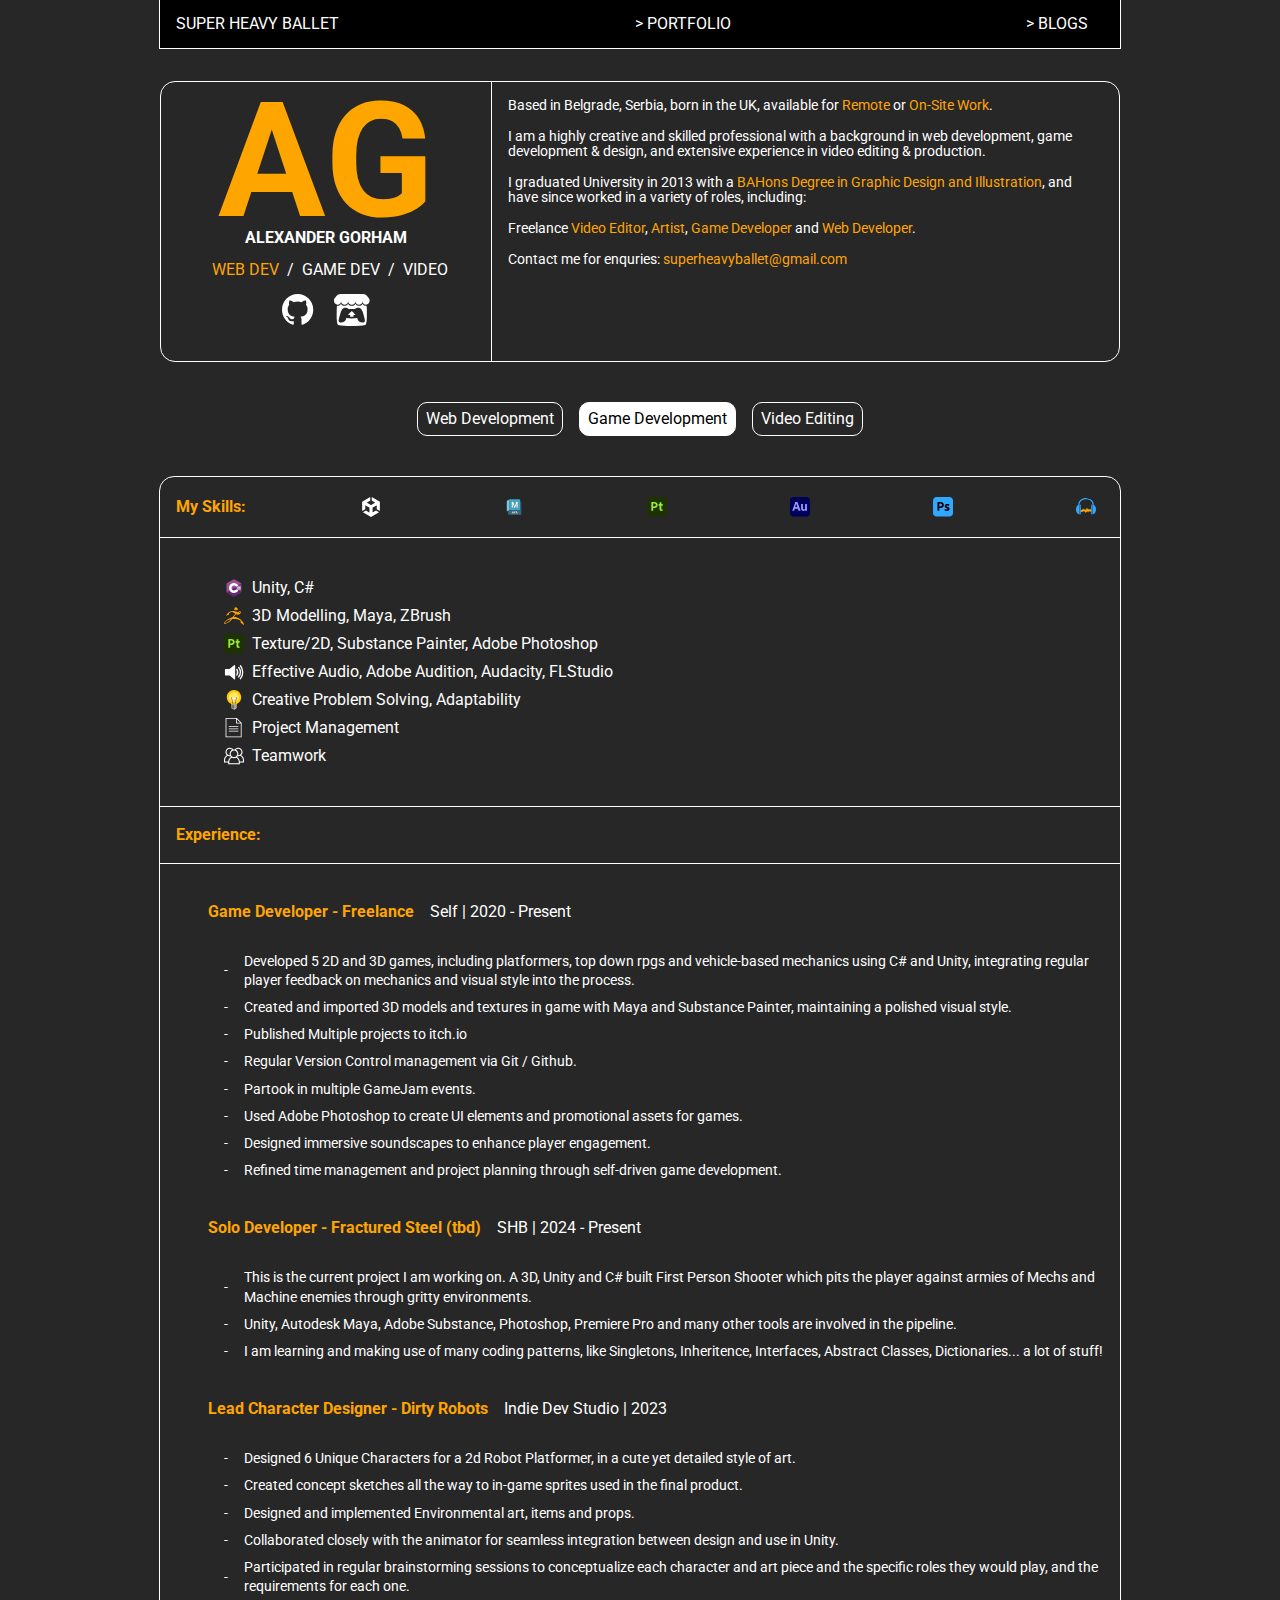
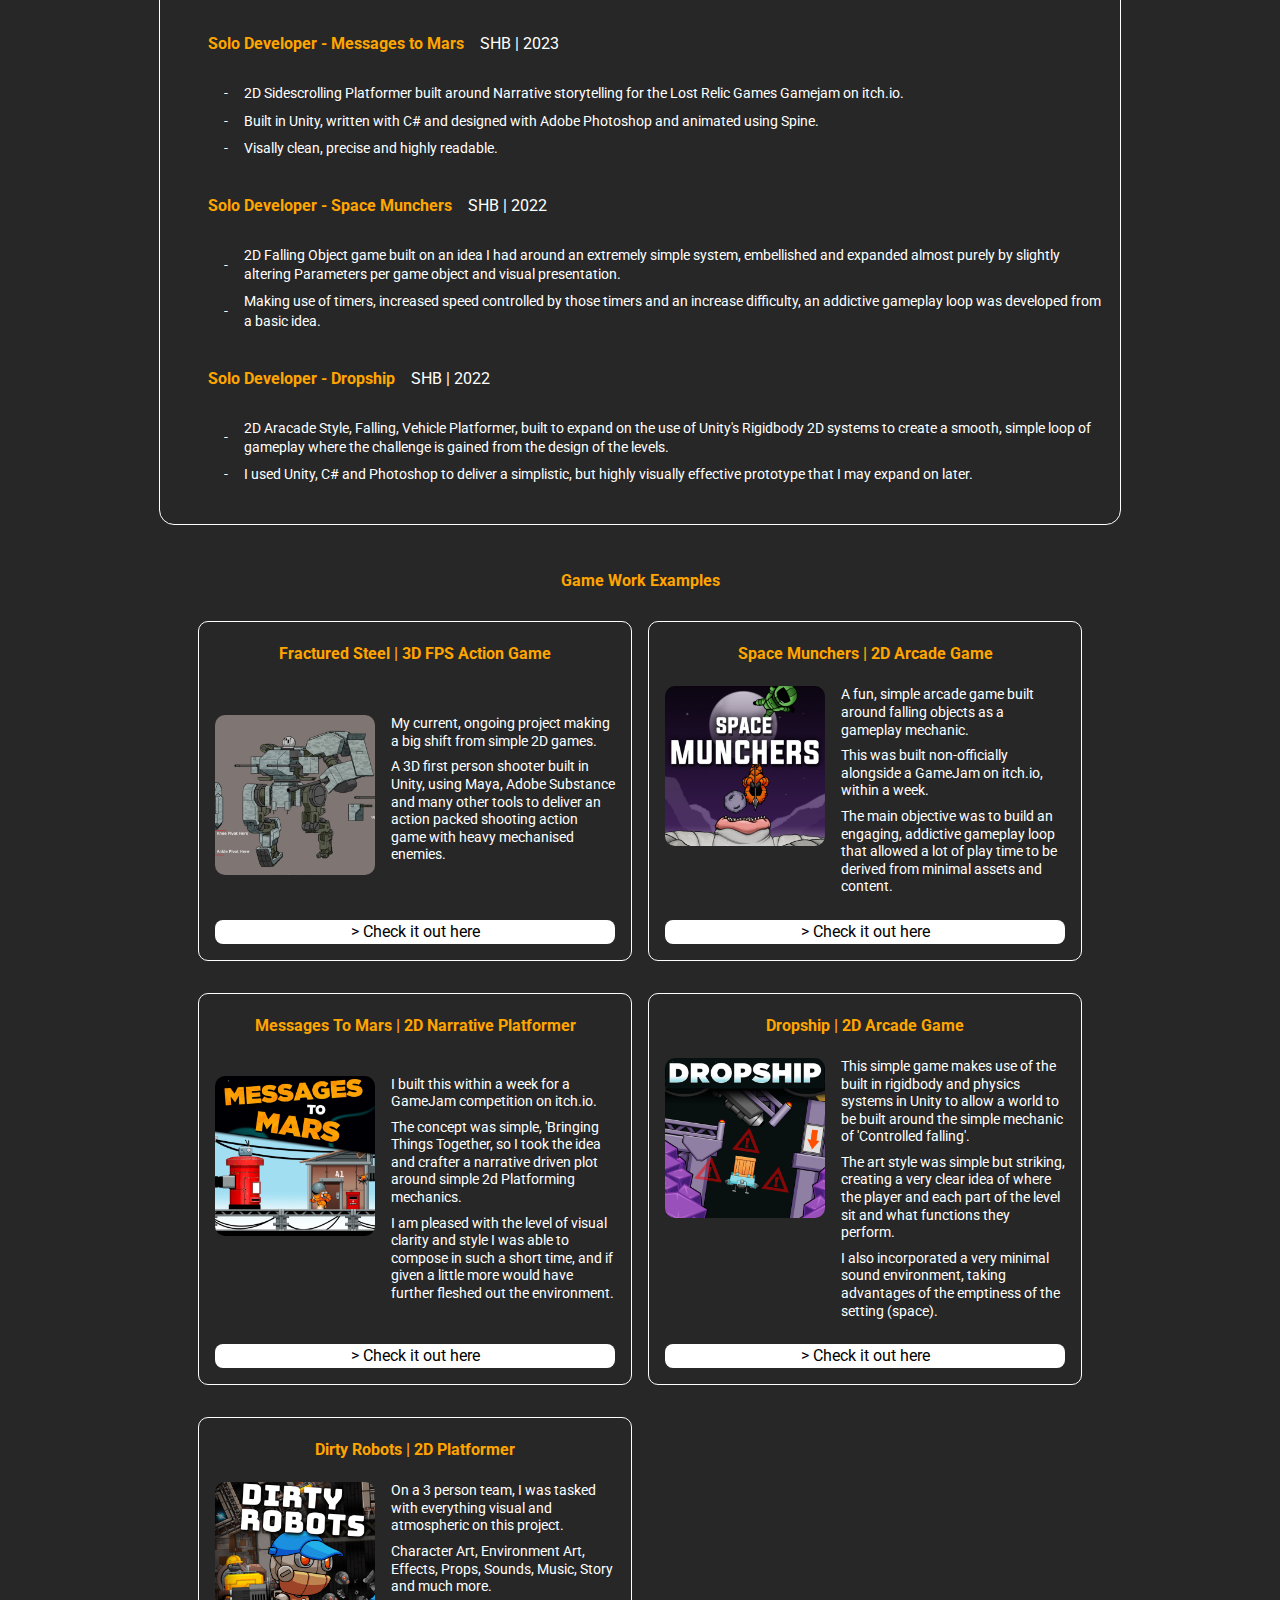
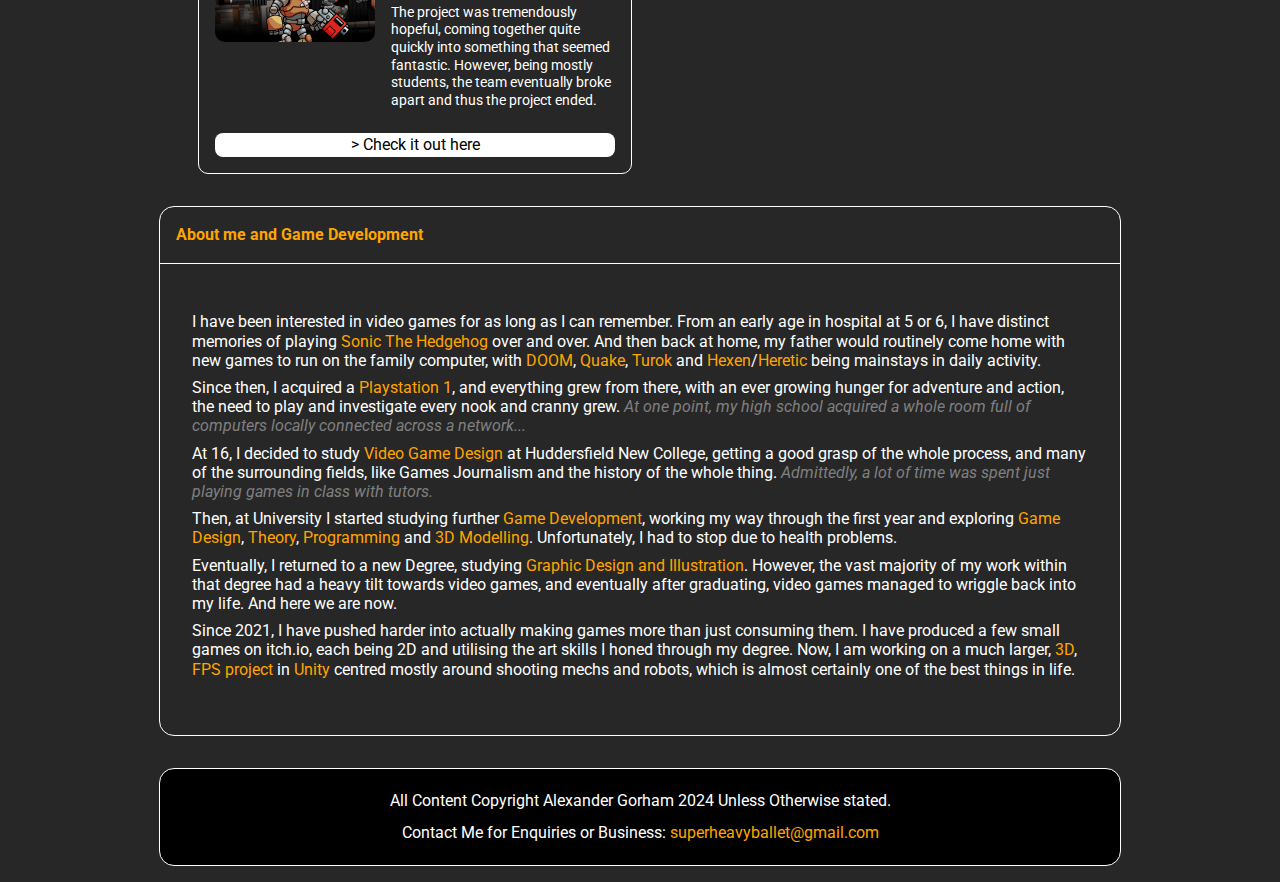
<file: index.html>
<!DOCTYPE html>
<html lang="en">
<head>
    <meta charset="UTF-8">
    <meta name="viewport" content="width=device-width, initial-scale=1.0">
    <title>SHB | PORTFOLIO</title>
    <link rel="stylesheet" type="text/css" href="./css/styles.css">
</head>
<body>

    <nav class="head-navbar">

        <ul>
            <li class="SHB-LOGO">SUPER HEAVY BALLET</li>
        
            <li><a href="index.html">PORTFOLIO</a></li>
            <li><a href="blogs.html">BLOGS</a></li>
   
        
            <!--<li><a href="/blogs/create">New Blog</a></li>-->
        </ul>
        </nav>
    
    <div class="main-content">

        

    <div class="hero-shelf">
        <div class="hero-shelf-left">
        <h1 class="hero-text">AG</h1>
        <h5 class="sub-hero-text-top">ALEXANDER GORHAM</h5>
        <div class="sub-hero-text-horizontal">
            <h5 class="sub-hero-text timed-text active-text ">WEB DEV</h5>
            <h5 class="sub-hero-text"> / </h5>
            <h5 class="sub-hero-text timed-text"> GAME DEV</h5>
            <h5 class="sub-hero-text"> / </h5>
            <h5 class="sub-hero-text timed-text">VIDEO</h5>
    </div>


    <div class="social-media-tray">
        <!--Github-->
        <a href="https://github.com/SuperHeavyBallet" class="social-media-icon">
            <svg  viewBox="0 0 100 100" xmlns="http://www.w3.org/2000/svg"><path fill-rule="evenodd" clip-rule="evenodd" d="M48.854 0C21.839 0 0 22 0 49.217c0 21.756 13.993 40.172 33.405 46.69 2.427.49 3.316-1.059 3.316-2.362 0-1.141-.08-5.052-.08-9.127-13.59 2.934-16.42-5.867-16.42-5.867-2.184-5.704-5.42-7.17-5.42-7.17-4.448-3.015.324-3.015.324-3.015 4.934.326 7.523 5.052 7.523 5.052 4.367 7.496 11.404 5.378 14.235 4.074.404-3.178 1.699-5.378 3.074-6.6-10.839-1.141-22.243-5.378-22.243-24.283 0-5.378 1.94-9.778 5.014-13.2-.485-1.222-2.184-6.275.486-13.038 0 0 4.125-1.304 13.426 5.052a46.97 46.97 0 0 1 12.214-1.63c4.125 0 8.33.571 12.213 1.63 9.302-6.356 13.427-5.052 13.427-5.052 2.67 6.763.97 11.816.485 13.038 3.155 3.422 5.015 7.822 5.015 13.2 0 18.905-11.404 23.06-22.324 24.283 1.78 1.548 3.316 4.481 3.316 9.126 0 6.6-.08 11.897-.08 13.526 0 1.304.89 2.853 3.316 2.364 19.412-6.52 33.405-24.935 33.405-46.691C97.707 22 75.788 0 48.854 0z" fill="#fff"/></svg>
        </a>

        <!--Itch-->
        <a href="https://superheavyballet.itch.io/" class="social-media-icon">
            
            <svg xmlns="http://www.w3.org/2000/svg"  viewBox="0 0 245.37069 220.73612"><path d="M31.99 1.365C21.287 7.72.2 31.945 0 38.298v10.516C0 62.144 12.46 73.86 23.773 73.86c13.584 0 24.902-11.258 24.903-24.62 0 13.362 10.93 24.62 24.515 24.62 13.586 0 24.165-11.258 24.165-24.62 0 13.362 11.622 24.62 25.207 24.62h.246c13.586 0 25.208-11.258 25.208-24.62 0 13.362 10.58 24.62 24.164 24.62 13.585 0 24.515-11.258 24.515-24.62 0 13.362 11.32 24.62 24.903 24.62 11.313 0 23.773-11.714 23.773-25.046V38.298c-.2-6.354-21.287-30.58-31.988-36.933C180.118.197 157.056-.005 122.685 0c-34.37.003-81.228.54-90.697 1.365zm65.194 66.217a28.025 28.025 0 0 1-4.78 6.155c-5.128 5.014-12.157 8.122-19.906 8.122a28.482 28.482 0 0 1-19.948-8.126c-1.858-1.82-3.27-3.766-4.563-6.032l-.006.004c-1.292 2.27-3.092 4.215-4.954 6.037a28.5 28.5 0 0 1-19.948 8.12c-.934 0-1.906-.258-2.692-.528-1.092 11.372-1.553 22.24-1.716 30.164l-.002.045c-.02 4.024-.04 7.333-.06 11.93.21 23.86-2.363 77.334 10.52 90.473 19.964 4.655 56.7 6.775 93.555 6.788h.006c36.854-.013 73.59-2.133 93.554-6.788 12.883-13.14 10.31-66.614 10.52-90.474-.022-4.596-.04-7.905-.06-11.93l-.003-.045c-.162-7.926-.623-18.793-1.715-30.165-.786.27-1.757.528-2.692.528a28.5 28.5 0 0 1-19.948-8.12c-1.862-1.822-3.662-3.766-4.955-6.037l-.006-.004c-1.294 2.266-2.705 4.213-4.563 6.032a28.48 28.48 0 0 1-19.947 8.125c-7.748 0-14.778-3.11-19.906-8.123a28.025 28.025 0 0 1-4.78-6.155 27.99 27.99 0 0 1-4.736 6.155 28.49 28.49 0 0 1-19.95 8.124c-.27 0-.54-.012-.81-.02h-.007c-.27.008-.54.02-.813.02a28.49 28.49 0 0 1-19.95-8.123 27.992 27.992 0 0 1-4.736-6.155zm-20.486 26.49l-.002.01h.015c8.113.017 15.32 0 24.25 9.746 7.028-.737 14.372-1.105 21.722-1.094h.006c7.35-.01 14.694.357 21.723 1.094 8.93-9.747 16.137-9.73 24.25-9.746h.014l-.002-.01c3.833 0 19.166 0 29.85 30.007L210 165.244c8.504 30.624-2.723 31.373-16.727 31.4-20.768-.773-32.267-15.855-32.267-30.935-11.496 1.884-24.907 2.826-38.318 2.827h-.006c-13.412 0-26.823-.943-38.318-2.827 0 15.08-11.5 30.162-32.267 30.935-14.004-.027-25.23-.775-16.726-31.4L46.85 124.08c10.684-30.007 26.017-30.007 29.85-30.007zm45.985 23.582v.006c-.02.02-21.863 20.08-25.79 27.215l14.304-.573v12.474c0 .584 5.74.346 11.486.08h.006c5.744.266 11.485.504 11.485-.08v-12.474l14.304.573c-3.928-7.135-25.79-27.215-25.79-27.215v-.006l-.003.002z" color="#000" fill="#fff"/></svg>
                    </a>

        
        </div>
    </div>

<div class="hero-shelf-right">
    <h5>Based in Belgrade, Serbia, born in the UK, available for <strong>Remote</strong> or <strong>On-Site Work</strong>.</h5>
        <h5>I am a highly creative and skilled professional with a background in web development, game development & design, and extensive experience in video editing & production.</h5>
        <h5>I graduated University in 2013 with a <strong>BAHons Degree in Graphic Design and Illustration</strong>, and have since worked in a variety of roles, including: </h5>
            <h5>Freelance <strong>Video Editor</strong>, <strong>Artist</strong>, <strong>Game Developer</strong> and <strong>Web Developer</strong>.</h5>
        <h5>Contact me for enquries: <strong>superheavyballet@gmail.com</strong></h5>
    </div>
</div>


    <div class="work-selector">
       
        
        <div class="work-types">
            

        <h5 id="selectWebType">Web Development</h5>
        <h5 id="selectGameType">Game Development</h5>
        <h5 id="selectVideoType">Video Editing</h5>
        </div>
    </div>



<div class="type-tabs-container">
    
    <!--Web Design Column-->
    <div class="type-tab" id="skills-web">

        <div class="tab-section first-section">
        <div class="tab-title">
            <h5><strong>My Skills:</strong></h5>
   
            <svg xmlns="http://www.w3.org/2000/svg" viewBox="0 0 512 512">
                <title>HTML5 Logo Badge</title>
                <path fill="#E34F26" d="M71,460 L30,0 481,0 440,460 255,512"/>
                <path fill="#EF652A" d="M256,472 L405,431 440,37 256,37"/>
                <path fill="#EBEBEB" d="M256,208 L181,208 176,150 256,150 256,94 255,94 114,94 115,109 129,265 256,265zM256,355 L255,355 192,338 188,293 158,293 132,293 139,382 255,414 256,414z"/>
                <path fill="#FFF" d="M255,208 L255,265 325,265 318,338 255,355 255,414 371,382 372,372 385,223 387,208 371,208zM255,94 L255,129 255,150 255,150 392,150 392,150 392,150 393,138 396,109 397,94z"/>
            </svg>
            
            <svg xmlns="http://www.w3.org/2000/svg" width="512" height="512" viewBox="0 0 512 512">
                <path fill="#264de4" d="M71.357 460.819L30.272 0h451.456l-41.129 460.746L255.724 512z"/>
                <path fill="#2965f1" d="M405.388 431.408l35.148-393.73H256v435.146z"/>
                <path fill="#ebebeb" d="M124.46 208.59l5.065 56.517H256V208.59zM119.419 150.715H256V94.197H114.281zM256 355.372l-.248.066-62.944-16.996-4.023-45.076h-56.736l7.919 88.741 115.772 32.14.26-.073z"/>
                <path fill="#fff" d="M255.805 208.59v56.517H325.4l-6.56 73.299-63.035 17.013v58.8l115.864-32.112.85-9.549 13.28-148.792 1.38-15.176 10.203-114.393H255.805v56.518h79.639L330.3 208.59z"/>
            </svg>

<svg fill="none" height="2500" width="2183" xmlns="http://www.w3.org/2000/svg" viewBox="0 0 124 141.53199999999998"><path d="M10.383 126.894L0 0l124 .255-10.979 126.639-50.553 14.638z" fill="#e9ca32"/><path d="M62.468 129.277V12.085l51.064.17-9.106 104.851z" fill="#ffde25"/><g fill="#fff"><path d="M57 26H43.5v78L33 102V91.5l-12.5-2V113l36.5 9.5zM67.127 26H104.5L102 40.95H81.394v24.533H102L99.5 115l-32.373 7.5V107L89 99.5 90.263 79l-23.136 3.35z"/></g></svg>
            <svg xmlns="http://www.w3.org/2000/svg" viewBox="-11.5 -10.23174 23 20.46348">
                <title>React Logo</title>
                <circle cx="0" cy="0" r="2.05" fill="#61dafb"/>
                <g stroke="#61dafb" stroke-width="1" fill="none">
                <ellipse rx="11" ry="4.2"/>
                <ellipse rx="11" ry="4.2" transform="rotate(60)"/>
                <ellipse rx="11" ry="4.2" transform="rotate(120)"/>
                </g>
            </svg>
            <svg viewBox="0 0 256 289" version="1.1" xmlns="http://www.w3.org/2000/svg" xmlns:xlink="http://www.w3.org/1999/xlink" preserveAspectRatio="xMidYMid">
                <g>
                    <path d="M127.999999,288.463771 C124.024844,288.463771 120.314699,287.403728 116.869564,285.548656 L81.6231884,264.612838 C76.32298,261.697724 78.9730854,260.637682 80.5631458,260.107661 C87.7184259,257.72257 89.0434775,257.192547 96.4637688,252.952381 C97.2587979,252.422361 98.3188405,252.687372 99.1138718,253.217392 L126.144927,269.383024 C127.20497,269.913045 128.530021,269.913045 129.325053,269.383024 L235.064182,208.165634 C236.124225,207.635611 236.654245,206.575571 236.654245,205.250519 L236.654245,83.0807467 C236.654245,81.7556929 236.124225,80.6956526 235.064182,80.1656324 L129.325053,19.2132506 C128.26501,18.6832305 126.939959,18.6832305 126.144927,19.2132506 L20.4057954,80.1656324 C19.3457551,80.6956526 18.8157349,82.0207041 18.8157349,83.0807467 L18.8157349,205.250519 C18.8157349,206.31056 19.3457551,207.635611 20.4057954,208.165634 L49.2919247,224.861286 C64.9275364,232.811595 74.7329196,223.536234 74.7329196,214.260871 L74.7329196,93.681159 C74.7329196,92.0910985 76.0579711,90.5010358 77.9130428,90.5010358 L91.4285716,90.5010358 C93.0186343,90.5010358 94.6086948,91.8260873 94.6086948,93.681159 L94.6086948,214.260871 C94.6086948,235.196689 83.2132512,247.387164 63.3374737,247.387164 C57.2422362,247.387164 52.4720502,247.387164 38.9565214,240.761906 L11.1304347,224.861286 C4.24016581,220.886129 5.68434189e-14,213.46584 5.68434189e-14,205.515528 L5.68434189e-14,83.3457557 C5.68434189e-14,75.3954465 4.24016581,67.9751552 11.1304347,64.0000006 L116.869564,2.78260752 C123.494824,-0.927535841 132.505176,-0.927535841 139.130436,2.78260752 L244.869565,64.0000006 C251.759834,67.9751552 256,75.3954465 256,83.3457557 L256,205.515528 C256,213.46584 251.759834,220.886129 244.869565,224.861286 L139.130436,286.078676 C135.685299,287.668739 131.710145,288.463771 127.999999,288.463771 L127.999999,288.463771 Z M160.596274,204.455488 C114.219461,204.455488 104.679089,183.254659 104.679089,165.233955 C104.679089,163.643893 106.004141,162.053832 107.859212,162.053832 L121.639752,162.053832 C123.229813,162.053832 124.554864,163.113872 124.554864,164.703935 C126.674947,178.749484 132.770187,185.639753 160.861283,185.639753 C183.122154,185.639753 192.662526,180.604556 192.662526,168.67909 C192.662526,161.788821 190.012423,156.753624 155.296065,153.308489 C126.409938,150.393375 108.389235,144.033126 108.389235,120.977226 C108.389235,99.5113875 126.409938,86.7908901 156.621119,86.7908901 C190.542443,86.7908901 207.238095,98.4513472 209.358178,123.89234 C209.358178,124.687371 209.093167,125.482403 208.563147,126.277434 C208.033127,126.807454 207.238095,127.337474 206.443064,127.337474 L192.662526,127.337474 C191.337475,127.337474 190.012423,126.277434 189.747412,124.952382 C186.567289,110.376813 178.351966,105.606625 156.621119,105.606625 C132.240165,105.606625 129.325053,114.086957 129.325053,120.447205 C129.325053,128.132506 132.770187,130.5176 165.631471,134.757766 C198.227744,138.997931 213.598344,145.093169 213.598344,167.884058 C213.333333,191.20497 194.252589,204.455488 160.596274,204.455488 L160.596274,204.455488 Z" fill="#539E43"></path>
                </g>
            </svg>
            
            <svg  viewBox="0 0 100 100" xmlns="http://www.w3.org/2000/svg"><path fill-rule="evenodd" clip-rule="evenodd" d="M48.854 0C21.839 0 0 22 0 49.217c0 21.756 13.993 40.172 33.405 46.69 2.427.49 3.316-1.059 3.316-2.362 0-1.141-.08-5.052-.08-9.127-13.59 2.934-16.42-5.867-16.42-5.867-2.184-5.704-5.42-7.17-5.42-7.17-4.448-3.015.324-3.015.324-3.015 4.934.326 7.523 5.052 7.523 5.052 4.367 7.496 11.404 5.378 14.235 4.074.404-3.178 1.699-5.378 3.074-6.6-10.839-1.141-22.243-5.378-22.243-24.283 0-5.378 1.94-9.778 5.014-13.2-.485-1.222-2.184-6.275.486-13.038 0 0 4.125-1.304 13.426 5.052a46.97 46.97 0 0 1 12.214-1.63c4.125 0 8.33.571 12.213 1.63 9.302-6.356 13.427-5.052 13.427-5.052 2.67 6.763.97 11.816.485 13.038 3.155 3.422 5.015 7.822 5.015 13.2 0 18.905-11.404 23.06-22.324 24.283 1.78 1.548 3.316 4.481 3.316 9.126 0 6.6-.08 11.897-.08 13.526 0 1.304.89 2.853 3.316 2.364 19.412-6.52 33.405-24.935 33.405-46.691C97.707 22 75.788 0 48.854 0z" fill="#fff"/></svg>
    
   
        </div>
    <div class="tab-content">
        <div class="experience-section">
    <ul>
        <li>
            <svg fill="#ffffff" version="1.1" id="Capa_1" xmlns="http://www.w3.org/2000/svg" xmlns:xlink="http://www.w3.org/1999/xlink" viewBox="0 0 94.504 94.504" xml:space="preserve" stroke="#ffffff">
                <path d="M93.918,45.833L69.799,21.714c-0.75-0.75-2.077-0.75-2.827,0l-5.229,5.229c-0.781,0.781-0.781,2.047,0,2.828 l17.477,17.475L61.744,64.724c-0.781,0.781-0.781,2.047,0,2.828l5.229,5.229c0.375,0.375,0.884,0.587,1.414,0.587 c0.529,0,1.039-0.212,1.414-0.587l24.117-24.118C94.699,47.881,94.699,46.614,93.918,45.833z"></path> <path d="M32.759,64.724L15.285,47.248l17.477-17.475c0.375-0.375,0.586-0.883,0.586-1.414c0-0.53-0.21-1.039-0.586-1.414 l-5.229-5.229c-0.375-0.375-0.884-0.586-1.414-0.586c-0.53,0-1.039,0.211-1.414,0.586L0.585,45.833 c-0.781,0.781-0.781,2.047,0,2.829L24.704,72.78c0.375,0.375,0.884,0.587,1.414,0.587c0.53,0,1.039-0.212,1.414-0.587l5.229-5.229 C33.542,66.771,33.542,65.505,32.759,64.724z"></path> <path d="M60.967,13.6c-0.254-0.466-0.682-0.812-1.19-0.962l-4.239-1.251c-1.058-0.314-2.172,0.293-2.484,1.352L33.375,79.382 c-0.15,0.509-0.092,1.056,0.161,1.521c0.253,0.467,0.682,0.812,1.19,0.963l4.239,1.251c0.189,0.056,0.38,0.083,0.567,0.083 c0.863,0,1.66-0.564,1.917-1.435l19.679-66.644C61.278,14.612,61.221,14.065,60.967,13.6z"></path> </g> </g> </g></svg>
            HTML5, CSS, JS</li>
        <li>
            <svg xmlns="http://www.w3.org/2000/svg" viewBox="-11.5 -10.23174 25 20.46348">
                <title>React Logo</title>
                <circle cx="0" cy="0" r="2.05" fill="#61dafb"/>
                <g stroke="#61dafb" stroke-width="1" fill="none">
                <ellipse rx="11" ry="4.2"/>
                <ellipse rx="11" ry="4.2" transform="rotate(60)"/>
                <ellipse rx="11" ry="4.2" transform="rotate(120)"/>
                </g>
            </svg>
            React, Node.js</li>
        <li>
            <svg xmlns="http://www.w3.org/2000/svg" viewBox="0 0 24 24">
                <path fill="#61dafb" d="M22 18.055v2.458c0 1.925-4.655 3.487-10 3.487-5.344 0-10-1.562-10-3.487v-2.458c2.418 1.738 7.005 2.256 10 2.256 3.006 0 7.588-.523 10-2.256zm-10-3.409c-3.006 0-7.588-.523-10-2.256v2.434c0 1.926 4.656 3.487 10 3.487 5.345 0 10-1.562 10-3.487v-2.434c-2.418 1.738-7.005 2.256-10 2.256zm0-14.646c-5.344 0-10 1.562-10 3.488s4.656 3.487 10 3.487c5.345 0 10-1.562 10-3.487 0-1.926-4.655-3.488-10-3.488zm0 8.975c-3.006 0-7.588-.523-10-2.256v2.44c0 1.926 4.656 3.487 10 3.487 5.345 0 10-1.562 10-3.487v-2.44c-2.418 1.738-7.005 2.256-10 2.256z"/></svg>
            
            MySQL, SQLite, MongoDB</li>
        <li>
            <svg  viewBox="0 0 100 100" xmlns="http://www.w3.org/2000/svg"><path fill-rule="evenodd" clip-rule="evenodd" d="M48.854 0C21.839 0 0 22 0 49.217c0 21.756 13.993 40.172 33.405 46.69 2.427.49 3.316-1.059 3.316-2.362 0-1.141-.08-5.052-.08-9.127-13.59 2.934-16.42-5.867-16.42-5.867-2.184-5.704-5.42-7.17-5.42-7.17-4.448-3.015.324-3.015.324-3.015 4.934.326 7.523 5.052 7.523 5.052 4.367 7.496 11.404 5.378 14.235 4.074.404-3.178 1.699-5.378 3.074-6.6-10.839-1.141-22.243-5.378-22.243-24.283 0-5.378 1.94-9.778 5.014-13.2-.485-1.222-2.184-6.275.486-13.038 0 0 4.125-1.304 13.426 5.052a46.97 46.97 0 0 1 12.214-1.63c4.125 0 8.33.571 12.213 1.63 9.302-6.356 13.427-5.052 13.427-5.052 2.67 6.763.97 11.816.485 13.038 3.155 3.422 5.015 7.822 5.015 13.2 0 18.905-11.404 23.06-22.324 24.283 1.78 1.548 3.316 4.481 3.316 9.126 0 6.6-.08 11.897-.08 13.526 0 1.304.89 2.853 3.316 2.364 19.412-6.52 33.405-24.935 33.405-46.691C97.707 22 75.788 0 48.854 0z" fill="#fff"/></svg>
    
            Git, Linux, RESTful APIs</li>
        <li>
            <svg viewBox="0 0 24 24" xmlns="http://www.w3.org/2000/svg" fill="none">
                <path fill="#a3a3a3" fill-rule="evenodd" d="M9.024 2.783A1 1 0 0 1 10 2h4a1 1 0 0 1 .976.783l.44 1.981c.4.19.781.41 1.14.66l1.938-.61a1 1 0 0 1 1.166.454l2 3.464a1 1 0 0 1-.19 1.237l-1.497 1.373a8.1 8.1 0 0 1 0 1.316l1.497 1.373a1 1 0 0 1 .19 1.237l-2 3.464a1 1 0 0 1-1.166.454l-1.937-.61c-.36.25-.741.47-1.14.66l-.44 1.98A1 1 0 0 1 14 22h-4a1 1 0 0 1-.976-.783l-.44-1.981c-.4-.19-.781-.41-1.14-.66l-1.938.61a1 1 0 0 1-1.166-.454l-2-3.464a1 1 0 0 1 .19-1.237l1.497-1.373a8.097 8.097 0 0 1 0-1.316L2.53 9.97a1 1 0 0 1-.19-1.237l2-3.464a1 1 0 0 1 1.166-.454l1.937.61c.36-.25.741-.47 1.14-.66l.44-1.98zM12 15a3 3 0 1 0 0-6 3 3 0 0 0 0 6z" clip-rule="evenodd"></path></svg>
            AI Incorporation</li>
        <li>
            <svg xmlns="http://www.w3.org/2000/svg" fill-rule="evenodd" clip-rule="evenodd" viewBox="0 0 25 25">
                <path fill="#fff" d="M22 24h-20v-24h14l6 6v18zm-7-23h-12v22h18v-16h-6v-6zm3 15v1h-12v-1h12zm0-3v1h-12v-1h12zm0-3v1h-12v-1h12zm-2-4h4.586l-4.586-4.586v4.586z"/></svg>
            Simplifying Subjects for the end user</li>
    </ul>
</div>
</div>
</div>





        <div class="tab-section">
            
            <div class="tab-title">
        <h5>Experience:</h5>
            </div>

            <div class="tab-content">
            <!-- Experience Section-->
            <div class="experience-section">
                <div class="experience-head">
                    <h5 class="experience-title"><strong>Web Developer, Freelance</strong></h5>
                    <h5 class="experience-year">2020 - Present</h5>
                </div>
                <ul class="experience-list">
                    <li>Designed and developed responsive portfolio websites and blogs using HTML, CSS and JS.</li>
                    <li>Built backend with Node.js and Express, integrating MongoDB for dynamic content management.</li>
                    <li>Developed a catalogue and blog system using DB retrieval to enhance content organisation and navigation.</li>
                </ul>
             </div>

             <!-- Experience Section-->
            <div class="experience-section">
                <div class="experience-head">
                    <h5 class="experience-title"><strong>Browser Based Random Noise Generator</strong></h5>
                    <h5 class="experience-year">2024</h5>
                </div>
                    <div class="tools-skills">
                    <div class="tools">
                <h5>Tools:</h5>
                <ul class="experience-list">
                    <li>HTML, CSS, Javascript</li>
                    <li>Visual Studio Code</li>
                    <li>Git, Linux, CLI</li>
                </ul>
            </div>
            <div class="skills">
                <h5>Skills:</h5>
                <ul class="experience-list">
                    <li>HTML, CSS, Javascript</li>
                    <li>Visual Studio Code</li>
                </ul>
            </div>
            </div>

                <ul class="experience-list">
                    <li>Built a small tool with vanilla Javascript to generate random noise images for use as textures in games and animation.</li>
                    <li>Incorporated Canvas, Input Parameters and processing data through a Perlin Noise alogorithm to output an image.</li>
                   
                </ul>
            
             </div>

              <!-- Experience Section-->
            <div class="experience-section">
                <div class="experience-head">
                    <h5 class="experience-title"><strong>Blog / Database Display Website</strong></h5>
                    <h5 class="experience-year">2024</h5>
                </div>
                    <div class="tools-skills">
                    <div class="tools">
                <h5>Tools:</h5>
                <ul class="experience-list">
                    <li>HTML, CSS, Javascript</li>
                    <li>NodeJS, Express</li>
                    <li>MongoDB</li>
                    <li>Visual Studio Code</li>
                    <li>Git, Linux, CLI</li>
                </ul>
            </div>
            <div class="skills">
                <h5>Skills:</h5>
                <ul class="experience-list">
                    <li>HTML, CSS, Javascript</li>
                    <li>Visual Studio Code</li>
                </ul>
            </div>
            </div>
        
                <ul class="experience-list">
                    <li>Built a small tool with vanilla Javascript to generate random noise images for use as textures in games and animation.</li>
                    <li>Incorporated Canvas, Input Parameters and processing data through a Perlin Noise alogorithm to output an image.</li>
                   
                </ul>
             </div>
        </div>

    </div>
    </div>
    <!--Web Design Column END-->

    <!--Game Design Column START-->
    <div class="type-tab" id="skills-game">
        <div class="tab-section first-section">
             <!--Head Strip With SVGs-->
        <div class="tab-title">
            <h5><strong>My Skills:</strong> </h5> 
            <svg xmlns="http://www.w3.org/2000/svg" fill="#FFF" viewBox="0 0 128 128"><path d="M59.049 0 7.339 29.855V89.56l19.825-11.45V54.714c.009-.402.225-.771.573-.967a1.13 1.13 0 0 1 1.129-.008l24.087 13.9a2.275 2.275 0 0 1 1.133 1.97v27.8a1.156 1.156 0 0 1-.565.98 1.131 1.131 0 0 1-1.124.012l-20.27-11.718-19.832 11.46L63.991 128l51.702-29.856-19.817-11.46-20.261 11.703a1.151 1.151 0 0 1-1.124-.008 1.145 1.145 0 0 1-.568-.976V69.608c0-.82.424-1.56 1.133-1.968L99.13 53.737a1.119 1.119 0 0 1 1.124.008c.352.196.572.565.575.967v23.396l19.83 11.454V29.855h-.009L68.96 0v22.9l20.26 11.696c.347.204.555.577.555.984 0 .403-.212.773-.555.976L65.137 50.468a2.302 2.302 0 0 1-2.27 0L38.791 36.556a1.122 1.122 0 0 1-.56-.976 1.127 1.127 0 0 1 .56-.984L59.048 22.9zm0 0"/></svg>
            <svg version="1.1" id="Layer_1" xmlns="http://www.w3.org/2000/svg" xmlns:xlink="http://www.w3.org/1999/xlink" x="0px" y="0px"
            width="100%" viewBox="0 0 500 500" enable-background="new 0 0 500 500" xml:space="preserve">
       
                   <path fill="#39A6CC" opacity="1.000000" stroke="none" 
                       d="
                   M130.053131,59.182571 
                       C197.299713,59.151199 264.546295,59.118862 331.792877,59.089119 
                       C349.104126,59.081459 366.415375,59.082237 383.726624,59.078583 
                       C397.357452,59.075706 405.482025,67.047279 405.618378,80.734222 
                       C405.742706,93.216522 405.721191,105.700279 405.857880,119.107536 
                       C405.951782,189.478195 405.951782,258.924713 405.951782,328.973785 
                       C313.180847,328.973785 221.075531,328.973785 128.965607,328.507507 
                       C128.960968,241.441895 128.963272,154.842575 128.950302,68.243248 
                       C128.949875,65.417847 128.793716,62.592457 128.710159,59.767059 
                       C128.710159,59.767059 128.771545,59.748470 129.041565,59.759621 
                       C129.645599,59.684162 129.892792,59.488094 130.053131,59.182571 
                   M242.004166,245.999344 
                       C242.004166,245.999344 242.059814,245.939743 241.994553,246.782837 
                       C242.886719,249.533127 243.778900,252.283401 244.923340,255.659805 
                       C244.943039,256.107391 244.962738,256.554962 244.437683,257.490540 
                       C244.888611,261.558258 244.784760,265.811829 249.147842,269.001221 
                       C260.720673,268.981354 272.293518,268.961487 284.640991,268.858307 
                       C285.383240,265.478302 286.125519,262.098328 286.820496,258.348175 
                       C286.820496,258.348175 286.963898,258.003662 287.548676,257.576813 
                       C288.948730,251.871796 290.348785,246.166779 291.604523,240.245865 
                       C291.604523,240.245865 291.731812,240.019485 292.387177,239.636765 
                       C293.602325,235.360275 294.948792,231.115219 295.982666,226.795349 
                       C296.589233,224.260895 296.698151,221.607346 297.037292,218.326920 
                       C297.177002,217.898865 297.316711,217.470810 298.050476,216.858002 
                       C300.697449,208.272598 303.421692,199.709656 305.927795,191.083313 
                       C306.443909,189.306824 305.452057,186.829880 308.842377,187.967560 
                       C308.842377,214.881042 308.842377,241.794525 308.842377,268.722595 
                       C321.075714,268.722595 332.465240,268.722595 343.870087,268.722595 
                       C343.870087,218.934265 343.870087,169.558868 343.870087,119.732574 
                       C329.506897,119.732574 315.539886,119.620163 301.581635,119.917900 
                       C300.279907,119.945671 298.312744,122.374802 297.868988,124.017105 
                       C290.451416,151.467422 283.237518,178.972733 275.955444,206.459732 
                       C273.228699,216.752121 270.443665,227.029037 267.685211,237.313019 
                       C266.089783,235.391129 265.564209,233.518311 265.091309,231.632278 
                       C256.030365,195.492905 247.007645,159.343796 237.798279,123.242310 
                       C237.442841,121.848938 235.320267,119.930389 233.996078,119.910339 
                       C220.007248,119.698494 206.013290,119.814865 192.020950,119.882568 
                       C191.427567,119.885437 190.836136,120.297012 190.193451,120.536987 
                       C190.096283,121.518738 189.945160,122.333427 189.945099,123.148132 
                       C189.941833,170.460709 189.942368,217.773285 190.001953,265.085785 
                       C190.003708,266.478333 190.640350,267.870087 191.073486,269.792175 
                       C191.728165,269.637329 192.382828,269.482513 193.956696,269.170227 
                       C203.273895,269.101318 212.591080,269.032410 222.534042,268.504486 
                       C223.017609,264.929688 223.897125,261.357330 223.919601,257.779663 
                       C224.052017,236.700302 223.978745,215.619675 223.996567,194.539505 
                       C223.998001,192.840332 224.163544,191.141296 224.288177,188.769501 
                       C226.018982,190.649384 227.077316,191.798889 228.543961,193.348389 
                       C228.643631,193.901810 228.743301,194.455231 228.439453,195.352783 
                       C228.670746,195.886780 228.902023,196.420776 229.529282,197.365021 
                       C229.616653,197.919083 229.704025,198.473160 229.326492,199.545486 
                       C230.313248,202.648468 231.300003,205.751434 232.215179,208.973251 
                       C232.215179,208.973251 232.224289,208.834824 232.071533,209.690872 
                       C232.758942,213.708832 233.073257,217.837112 234.221237,221.718872 
                       C235.941757,227.536499 238.247650,233.181015 240.654297,239.343994 
                       C240.712784,239.904343 240.771286,240.464706 240.369934,241.508270 
                       C240.938583,242.992325 241.507233,244.476364 242.004166,245.999344 
                   z"/>
                   <path fill="#376980" opacity="1.000000" stroke="none" 
                       d="
                   M128.970200,328.973785 
                       C221.075531,328.973785 313.180847,328.973785 405.951782,328.973785 
                       C405.951782,258.924713 405.951782,189.478195 405.977356,119.571075 
                       C414.472290,119.110481 422.941589,119.110481 431.761322,119.110481 
                       C431.761322,227.102921 431.761322,334.777130 431.761322,442.932159 
                       C430.271820,442.997650 428.676208,443.129150 427.080566,443.129242 
                       C326.465729,443.134552 225.850906,443.130981 125.236076,443.122711 
                       C109.375710,443.121399 102.092041,435.799133 102.087059,419.898132 
                       C102.079437,395.577728 102.068474,371.257355 102.219177,346.189148 
                       C111.243019,339.952148 120.106613,334.462982 128.970200,328.973785 
                   M225.160461,400.090118 
                       C228.204437,399.568237 229.783508,400.847961 230.305161,403.901306 
                       C230.667099,406.019836 231.273849,408.144958 232.130707,410.110443 
                       C232.573441,411.125977 233.756561,412.454834 234.678894,412.515198 
                       C238.702179,412.778473 242.752518,412.628387 247.322174,412.628387 
                       C241.443573,393.160400 235.837280,374.594208 230.173813,355.838684 
                       C224.511185,355.838684 219.180023,355.602264 213.897034,356.002106 
                       C212.547104,356.104279 210.700562,357.996613 210.198334,359.451721 
                       C208.357407,364.785522 206.980026,370.279755 205.440521,375.717102 
                       C202.015762,387.813019 198.598495,399.911041 194.995224,412.655212 
                       C199.120712,412.655212 202.620895,412.970764 206.014191,412.506012 
                       C207.450867,412.309235 209.418106,410.713379 209.855164,409.342499 
                       C212.792709,400.128601 212.680344,400.092743 222.247696,400.087280 
                       C222.913727,400.086884 223.579758,400.087982 225.160461,400.090118 
                   M294.765045,385.151459 
                       C292.200531,394.147583 289.635986,403.143677 286.931488,412.630798 
                       C291.280029,412.630798 294.795349,412.911743 298.224152,412.489838 
                       C299.558228,412.325684 301.353790,410.811981 301.820038,409.511749 
                       C305.180176,400.140930 305.089081,400.108307 315.051697,400.105560 
                       C315.717682,400.105377 316.399445,400.198669 317.046967,400.089233 
                       C320.403229,399.522125 321.889465,401.147034 322.413025,404.294373 
                       C322.738647,406.251770 323.264923,408.224976 324.054932,410.036835 
                       C324.503265,411.065186 325.620026,412.463623 326.513428,412.522797 
                       C330.552521,412.790466 334.619354,412.639801 339.289185,412.639801 
                       C334.787354,397.795410 330.581146,383.820282 326.299744,369.868195 
                       C324.892334,365.281830 324.572388,359.020416 321.417084,356.688354 
                       C318.250305,354.347870 312.157196,356.110687 307.368103,355.771332 
                       C304.124084,355.541412 302.679291,356.707550 301.865173,359.889313 
                       C299.764374,368.099915 297.284088,376.213409 294.765045,385.151459 
                   M256.629852,383.963715 
                       C262.840546,392.671936 258.251831,402.800476 260.365265,412.345215 
                       C264.725281,412.345215 269.126770,412.345215 274.039490,412.345215 
                       C274.039490,406.627441 273.708344,401.149109 274.155029,395.734924 
                       C274.456757,392.077576 275.325867,388.264465 276.868286,384.952789 
                       C280.445129,377.272949 284.588287,369.857025 288.492645,362.329315 
                       C289.510284,360.367310 290.494171,358.387756 291.782562,355.846100 
                       C288.018097,355.846100 285.185333,356.058807 282.398132,355.793243 
                       C278.766479,355.447205 276.723877,356.512756 275.399323,360.245178 
                       C273.221893,366.380798 270.302246,372.253052 267.212860,379.344238 
                       C263.914948,371.816223 261.241241,365.417053 258.268738,359.159851 
                       C257.619080,357.792328 255.989334,356.130890 254.662003,355.987885 
                       C250.744217,355.565948 246.751785,355.837189 241.956253,355.837189 
                       C246.937698,365.411224 251.594315,374.360962 256.629852,383.963715 
                   z"/>
                   <path fill="#7DC6DD" opacity="1.000000" stroke="none" 
                       d="
                   M128.965607,328.507507 
                       C120.106613,334.462982 111.243019,339.952148 102.189743,345.721283 
                       C94.647293,350.153992 87.281418,354.283783 79.948151,358.470703 
                       C76.950554,360.182129 74.023552,362.017212 70.395264,364.198303 
                       C70.255814,361.981323 70.072327,360.424042 70.072144,358.866760 
                       C70.062035,272.442657 70.087822,186.018524 69.997780,99.594498 
                       C69.994072,96.032616 70.950699,93.966064 74.151016,92.086227 
                       C92.197937,81.485550 110.080376,70.604836 128.364517,59.793320 
                       C128.793716,62.592457 128.949875,65.417847 128.950302,68.243248 
                       C128.963272,154.842575 128.960968,241.441895 128.965607,328.507507 
                   z"/>
                   <path fill="#7DC6DD" opacity="1.000000" stroke="none" 
                       d="
                   M129.804291,59.132515 
                       C129.892792,59.488094 129.645599,59.684162 129.069107,59.743217 
                       C129.069580,59.504589 129.312515,59.293522 129.804291,59.132515 
                   z"/>
                   <path fill="#FCFEFE" opacity="1.000000" stroke="none" 
                       d="
                   M297.456421,217.042755 
                       C297.316711,217.470810 297.177002,217.898865 296.798828,218.950485 
                       C294.950836,226.389206 293.341339,233.204346 291.731812,240.019485 
                       C291.731812,240.019485 291.604523,240.245865 291.414520,240.642090 
                       C289.804321,246.693420 288.384094,252.348541 286.963898,258.003662 
                       C286.963898,258.003662 286.820496,258.348175 286.597717,258.822998 
                       C285.538727,262.512451 284.702545,265.727051 283.866364,268.941650 
                       C272.293518,268.961487 260.720673,268.981354 248.682617,268.536194 
                       C247.139069,264.381622 246.060745,260.692108 244.982437,257.002563 
                       C244.962738,256.554962 244.943039,256.107391 244.823776,254.973175 
                       C243.836075,251.504272 242.947937,248.722000 242.059814,245.939743 
                       C242.059814,245.939743 242.004166,245.999344 242.070435,245.609177 
                       C241.701050,243.821030 241.265411,242.423035 240.829773,241.025055 
                       C240.771286,240.464706 240.712784,239.904343 240.454346,238.709900 
                       C237.577682,228.328812 234.900986,218.581818 232.224289,208.834824 
                       C232.224289,208.834824 232.215179,208.973251 232.250351,208.512238 
                       C231.454147,205.043228 230.622772,202.035233 229.791412,199.027222 
                       C229.704025,198.473160 229.616653,197.919083 229.346924,196.827454 
                       C229.057358,195.862793 228.950165,195.435730 228.842972,195.008652 
                       C228.743301,194.455231 228.643631,193.901810 228.346344,192.741669 
                       C226.402603,185.430771 224.656464,178.726578 222.910339,172.022385 
                       C222.576324,172.096375 222.242294,172.170364 221.908279,172.244354 
                       C221.908279,204.484070 221.908279,236.723785 221.908279,268.963501 
                       C212.591080,269.032410 203.273895,269.101318 193.161209,269.146057 
                       C191.904144,269.168671 191.442551,269.215424 190.980972,269.262207 
                       C190.640350,267.870087 190.003708,266.478333 190.001953,265.085785 
                       C189.942368,217.773285 189.941833,170.460709 189.945099,123.148132 
                       C189.945160,122.333427 190.096283,121.518738 190.193451,120.536987 
                       C190.836136,120.297012 191.427567,119.885437 192.020950,119.882568 
                       C206.013290,119.814865 220.007248,119.698494 233.996078,119.910339 
                       C235.320267,119.930389 237.442841,121.848938 237.798279,123.242310 
                       C247.007645,159.343796 256.030365,195.492905 265.091309,231.632278 
                       C265.564209,233.518311 266.089783,235.391129 267.685211,237.313019 
                       C270.443665,227.029037 273.228699,216.752121 275.955444,206.459732 
                       C283.237518,178.972733 290.451416,151.467422 297.868988,124.017105 
                       C298.312744,122.374802 300.279907,119.945671 301.581635,119.917900 
                       C315.539886,119.620163 329.506897,119.732574 343.870087,119.732574 
                       C343.870087,169.558868 343.870087,218.934265 343.870087,268.722595 
                       C332.465240,268.722595 321.075714,268.722595 308.842377,268.722595 
                       C308.842377,241.794525 308.842377,214.881042 308.879150,187.063904 
                       C308.915894,183.255173 308.915894,180.350082 308.915894,177.445007 
                       C308.416229,177.421646 307.916595,177.398285 307.416931,177.374939 
                       C304.096771,190.597534 300.776581,203.820145 297.456421,217.042755 
                   z"/>
                   <path fill="#55ABC9" opacity="1.000000" stroke="none" 
                       d="
                   M222.221161,268.734009 
                       C221.908279,236.723785 221.908279,204.484070 221.908279,172.244354 
                       C222.242294,172.170364 222.576324,172.096375 222.910339,172.022385 
                       C224.656464,178.726578 226.402603,185.430771 228.142197,192.541672 
                       C227.077316,191.798889 226.018982,190.649384 224.288177,188.769501 
                       C224.163544,191.141296 223.998001,192.840332 223.996567,194.539505 
                       C223.978745,215.619675 224.052017,236.700302 223.919601,257.779663 
                       C223.897125,261.357330 223.017609,264.929688 222.221161,268.734009 
                   z"/>
                   <path fill="#55ABC9" opacity="1.000000" stroke="none" 
                       d="
                   M297.753448,216.950378 
                       C300.776581,203.820145 304.096771,190.597534 307.416931,177.374939 
                       C307.916595,177.398285 308.416229,177.421646 308.915894,177.445007 
                       C308.915894,180.350082 308.915894,183.255173 308.809021,186.603531 
                       C305.452057,186.829880 306.443909,189.306824 305.927795,191.083313 
                       C303.421692,199.709656 300.697449,208.272598 297.753448,216.950378 
                   z"/>
                   <path fill="#55ABC9" opacity="1.000000" stroke="none" 
                       d="
                   M232.147919,209.262848 
                       C234.900986,218.581818 237.577682,228.328812 240.279480,238.487488 
                       C238.247650,233.181015 235.941757,227.536499 234.221237,221.718872 
                       C233.073257,217.837112 232.758942,213.708832 232.147919,209.262848 
                   z"/>
                   <path fill="#55ABC9" opacity="1.000000" stroke="none" 
                       d="
                   M292.059509,239.828125 
                       C293.341339,233.204346 294.950836,226.389206 296.795654,219.290710 
                       C296.698151,221.607346 296.589233,224.260895 295.982666,226.795349 
                       C294.948792,231.115219 293.602325,235.360275 292.059509,239.828125 
                   z"/>
                   <path fill="#55ABC9" opacity="1.000000" stroke="none" 
                       d="
                   M287.256287,257.790222 
                       C288.384094,252.348541 289.804321,246.693420 291.486694,240.750031 
                       C290.348785,246.166779 288.948730,251.871796 287.256287,257.790222 
                   z"/>
                   <path fill="#55ABC9" opacity="1.000000" stroke="none" 
                       d="
                   M244.710052,257.246552 
                       C246.060745,260.692108 247.139069,264.381622 248.233521,268.470520 
                       C244.784760,265.811829 244.888611,261.558258 244.710052,257.246552 
                   z"/>
                   <path fill="#55ABC9" opacity="1.000000" stroke="none" 
                       d="
                   M284.253662,268.899963 
                       C284.702545,265.727051 285.538727,262.512451 286.621338,259.008087 
                       C286.125519,262.098328 285.383240,265.478302 284.253662,268.899963 
                   z"/>
                   <path fill="#55ABC9" opacity="1.000000" stroke="none" 
                       d="
                   M242.027191,246.361298 
                       C242.947937,248.722000 243.836075,251.504272 244.697632,254.660110 
                       C243.778900,252.283401 242.886719,249.533127 242.027191,246.361298 
                   z"/>
                   <path fill="#55ABC9" opacity="1.000000" stroke="none" 
                       d="
                   M229.558945,199.286346 
                       C230.622772,202.035233 231.454147,205.043228 232.286133,208.452820 
                       C231.300003,205.751434 230.313248,202.648468 229.558945,199.286346 
                   z"/>
                   <path fill="#55ABC9" opacity="1.000000" stroke="none" 
                       d="
                   M240.599854,241.266663 
                       C241.265411,242.423035 241.701050,243.821030 242.106293,245.589722 
                       C241.507233,244.476364 240.938583,242.992325 240.599854,241.266663 
                   z"/>
                   <path fill="#55ABC9" opacity="1.000000" stroke="none" 
                       d="
                   M191.027222,269.527191 
                       C191.442551,269.215424 191.904144,269.168671 192.701599,269.224792 
                       C192.382828,269.482513 191.728165,269.637329 191.027222,269.527191 
                   z"/>
                   <path fill="#55ABC9" opacity="1.000000" stroke="none" 
                       d="
                   M228.641205,195.180725 
                       C228.950165,195.435730 229.057358,195.862793 229.148926,196.622314 
                       C228.902023,196.420776 228.670746,195.886780 228.641205,195.180725 
                   z"/>
                   <path fill="#F6FAFB" opacity="1.000000" stroke="none" 
                       d="
                   M224.703125,400.089264 
                       C223.579758,400.087982 222.913727,400.086884 222.247696,400.087280 
                       C212.680344,400.092743 212.792709,400.128601 209.855164,409.342499 
                       C209.418106,410.713379 207.450867,412.309235 206.014191,412.506012 
                       C202.620895,412.970764 199.120712,412.655212 194.995224,412.655212 
                       C198.598495,399.911041 202.015762,387.813019 205.440521,375.717102 
                       C206.980026,370.279755 208.357407,364.785522 210.198334,359.451721 
                       C210.700562,357.996613 212.547104,356.104279 213.897034,356.002106 
                       C219.180023,355.602264 224.511185,355.838684 230.173813,355.838684 
                       C235.837280,374.594208 241.443573,393.160400 247.322174,412.628387 
                       C242.752518,412.628387 238.702179,412.778473 234.678894,412.515198 
                       C233.756561,412.454834 232.573441,411.125977 232.130707,410.110443 
                       C231.273849,408.144958 230.667099,406.019836 230.305161,403.901306 
                       C229.783508,400.847961 228.204437,399.568237 224.703125,400.089264 
                   M222.150253,371.512604 
                       C221.717758,369.942047 221.285263,368.371521 220.503159,365.531433 
                       C218.494675,374.198547 216.786942,381.567871 215.015137,389.213623 
                       C218.995453,389.213623 222.460907,389.213623 226.447357,389.213623 
                       C224.974319,383.189209 223.641068,377.736481 222.150253,371.512604 
                   z"/>
                   <path fill="#F6FAFB" opacity="1.000000" stroke="none" 
                       d="
                   M294.860229,384.758575 
                       C297.284088,376.213409 299.764374,368.099915 301.865173,359.889313 
                       C302.679291,356.707550 304.124084,355.541412 307.368103,355.771332 
                       C312.157196,356.110687 318.250305,354.347870 321.417084,356.688354 
                       C324.572388,359.020416 324.892334,365.281830 326.299744,369.868195 
                       C330.581146,383.820282 334.787354,397.795410 339.289185,412.639801 
                       C334.619354,412.639801 330.552521,412.790466 326.513428,412.522797 
                       C325.620026,412.463623 324.503265,411.065186 324.054932,410.036835 
                       C323.264923,408.224976 322.738647,406.251770 322.413025,404.294373 
                       C321.889465,401.147034 320.403229,399.522125 317.046967,400.089233 
                       C316.399445,400.198669 315.717682,400.105377 315.051697,400.105560 
                       C305.089081,400.108307 305.180176,400.140930 301.820038,409.511749 
                       C301.353790,410.811981 299.558228,412.325684 298.224152,412.489838 
                       C294.795349,412.911743 291.280029,412.630798 286.931488,412.630798 
                       C289.635986,403.143677 292.200531,394.147583 294.860229,384.758575 
                   M314.262024,372.266724 
                       C313.797180,370.515228 313.332336,368.763702 312.490173,365.590424 
                       C310.415466,374.463745 308.704498,381.781555 306.944763,389.307739 
                       C311.084412,389.307739 314.470673,389.307739 318.441193,389.307739 
                       C317.043030,383.571869 315.758301,378.301392 314.262024,372.266724 
                   z"/>
                   <path fill="#F7FBFB" opacity="1.000000" stroke="none" 
                       d="
                   M256.440399,383.637207 
                       C251.594315,374.360962 246.937698,365.411224 241.956253,355.837189 
                       C246.751785,355.837189 250.744217,355.565948 254.662003,355.987885 
                       C255.989334,356.130890 257.619080,357.792328 258.268738,359.159851 
                       C261.241241,365.417053 263.914948,371.816223 267.212860,379.344238 
                       C270.302246,372.253052 273.221893,366.380798 275.399323,360.245178 
                       C276.723877,356.512756 278.766479,355.447205 282.398132,355.793243 
                       C285.185333,356.058807 288.018097,355.846100 291.782562,355.846100 
                       C290.494171,358.387756 289.510284,360.367310 288.492645,362.329315 
                       C284.588287,369.857025 280.445129,377.272949 276.868286,384.952789 
                       C275.325867,388.264465 274.456757,392.077576 274.155029,395.734924 
                       C273.708344,401.149109 274.039490,406.627441 274.039490,412.345215 
                       C269.126770,412.345215 264.725281,412.345215 260.365265,412.345215 
                       C258.251831,402.800476 262.840546,392.671936 256.440399,383.637207 
                   z"/>
       
                   <path fill="#4D7384" opacity="1.000000" stroke="none" 
                       d="
                   M314.367798,372.648804 
                       C315.758301,378.301392 317.043030,383.571869 318.441193,389.307739 
                       C314.470673,389.307739 311.084412,389.307739 306.944763,389.307739 
                       C308.704498,381.781555 310.415466,374.463745 312.490173,365.590424 
                       C313.332336,368.763702 313.797180,370.515228 314.367798,372.648804 
                   z"/>
                           </svg>
            <svg xmlns="http://www.w3.org/2000/svg" viewBox="0 0 512.47 499.66"><defs><style>.a{fill:#1e3101;}.b{fill:#99e83f;}</style></defs><title>adobe-substance-3d-painter</title><path class="a" d="M90.75,0h331a90.75,90.75,0,0,1,90.75,90.75V408.91a90.75,90.75,0,0,1-90.75,90.75h-331A90.75,90.75,0,0,1,0,408.91V90.75A90.75,90.75,0,0,1,90.75,0Z"/><path class="b" d="M110.85,350.39V130.71c0-1.6.68-2.4,2.06-2.4q5.49,0,13.06-.17t16.33-.35l18.57-.34q9.8-.18,19.42-.18,26.13,0,44,6.54A76.18,76.18,0,0,1,253,151.34a67.28,67.28,0,0,1,15.64,24.24,80.35,80.35,0,0,1,4.82,27.67q0,27.51-12.72,45.38a72,72,0,0,1-34.38,26,137.05,137.05,0,0,1-48.13,8.08q-7.57,0-10.66-.18c-2.06-.11-5.16-.17-9.28-.17v67.73a2.74,2.74,0,0,1-2.32,3.09,2.49,2.49,0,0,1-.77,0H113.25C111.65,353.14,110.85,352.23,110.85,350.39Zm47.44-180.83v71.17q4.46.35,8.25.34h11.34a81.19,81.19,0,0,0,24.58-3.44A37.11,37.11,0,0,0,220,226.29q6.7-7.9,6.7-22a34.81,34.81,0,0,0-5-18.9,32.14,32.14,0,0,0-15-12.21,63.8,63.8,0,0,0-25.09-4.29q-8.25,0-14.61.17t-8.77.51Z"/><path class="b" d="M401,319.11V347.3q0,3.78-2.75,4.47a122.82,122.82,0,0,1-13.75,3.44A88.75,88.75,0,0,1,368,356.58q-22.35,0-35.06-11.69t-12.72-37.47V222.16H299.92c-1.83,0-2.75-1-2.75-3.09V185c0-1.83,1-2.75,3.1-2.75h20.28q.34-5.84.86-13.58c.35-5.15.8-10.31,1.38-15.47s1.08-9.34,1.54-12.54a6.09,6.09,0,0,1,1-1.89,3.74,3.74,0,0,1,1.72-1.21L368,132.44a2.87,2.87,0,0,1,1.89.09c.46.23.52.83.52,2q-.69,7.91-1,21.49t-.69,26.29h32c1.38,0,2.07.92,2.07,2.75v34.73a2.12,2.12,0,0,1-1.72,2.4H368.34v73.57q0,11.7,4,16.68t14.61,5c2.06,0,4-.05,5.85-.17s3.66-.29,5.5-.52a2.21,2.21,0,0,1,1.89.17A2.44,2.44,0,0,1,401,319.11Z"/></svg>
            
            <svg version="1.1" id="Layer_1" xmlns:x="&ns_extend;" xmlns:i="&ns_ai;" xmlns:graph="&ns_graphs;"
            xmlns="http://www.w3.org/2000/svg" xmlns:xlink="http://www.w3.org/1999/xlink" x="0px" y="0px" viewBox="0 0 256.4 250"
            enable-background="new 0 0 256.4 250" xml:space="preserve">
            <path fill="#00005B" d="M45.4,0H211c25.1,0,45.4,20.3,45.4,45.4v159.2c0,25.1-20.3,45.4-45.4,45.4H45.4C20.3,250,0,229.7,0,204.6
                V45.4C0,20.3,20.3,0,45.4,0z"/>

                <path fill="#9999FF" d="M100.7,149.6H61l-8.1,25.2c-0.2,1-1.1,1.6-2,1.5H30.8c-1.2,0-1.5-0.6-1.2-1.9L64,75.6
                    c0.3-1.1,0.6-2.2,1.1-3.5c0.5-2.2,0.9-4.5,0.9-6.8c-0.1-0.5,0.3-1.1,0.9-1.2c0.1,0,0.2,0,0.3,0h27.4c0.7,0,1.3,0.3,1.4,0.9
                    l38.8,109.6c0.3,1.2,0,1.7-1.1,1.7h-22.3c-0.7,0.1-1.5-0.4-1.7-1.2L100.7,149.6z M67.2,128.3h27.1c-0.6-2.2-1.5-4.9-2.5-7.7
                    c-1-2.9-1.9-6-2.9-9.2c-1.1-3.3-2-6.5-3.1-9.8s-2-6.4-2.9-9.5c-0.9-3-1.6-5.8-2.4-8.3h-0.2c-1,4.6-2.1,9.2-3.6,13.8
                    c-1.6,5.1-3.2,10.5-4.9,15.8C70.5,118.8,68.8,123.8,67.2,128.3L67.2,128.3z"/>
                <path fill="#9999FF" d="M216.7,92.1v65.5c0,2.9,0,5.4,0.1,7.7c0.1,2.2,0.2,4.2,0.3,5.9c0.2,1.7,0.3,2.7,0.4,3.8
                    c0.1,1-0.3,1.4-1.2,1.4H198c-0.9,0.1-1.7-0.4-2-1.2c-0.2-0.9-0.4-1.8-0.6-2.7c-0.2-0.7-0.2-1.5-0.2-2.2c-3.4,3.1-7.6,5.3-12.1,6.6
                    c-3.8,1.1-7.9,1.6-11.9,1.6c-4,0-7.9-0.5-11.6-1.8c-3.4-1.2-6.6-3.2-9.1-5.9c-2.8-3-4.8-6.5-6-10.4c-1.5-4.9-2.2-10-2.1-15.2v-53
                    c-0.1-0.6,0.3-1.3,1.1-1.4c0.1,0,0.2,0,0.3,0h20.4c0.6-0.1,1.3,0.3,1.4,1.1c0,0.1,0,0.2,0,0.3v50.2c0,4.7,1.1,8.4,3.1,11.1
                    c2,2.7,6.2,4.1,11,4.1c2.5,0,4.9-0.4,7.3-1.3c2.5-0.9,4.7-2,6.7-3.5V92.1c0-0.7,0.5-1.2,1.5-1.2h20.4c0.5-0.1,1.2,0.3,1.2,0.9
                    C216.7,91.9,216.7,92,216.7,92.1z"/>

        </svg>
        <svg version="1.1" id="Layer_1" xmlns="http://www.w3.org/2000/svg" xmlns:xlink="http://www.w3.org/1999/xlink" x="0px" y="0px"
                    viewBox="0 0 240 234" style="enable-background:new 0 0 240 234;" xml:space="preserve">
                    <style type="text/css">
                        .stAP1{fill:#001E36;}
                        .stAP1{fill:#31A8FF;}
                    </style>
                        <path class="stAP1" d="M42.5,0h155C221,0,240,19,240,42.5v149c0,23.5-19,42.5-42.5,42.5h-155C19,234,0,215,0,191.5v-149
                                        C0,19,19,0,42.5,0z"/>
                                <path class="stAP2" d="M54,164.1V61.2c0-0.7,0.3-1.1,1-1.1c1.7,0,3.3,0,5.6-0.1c2.4-0.1,4.9-0.1,7.6-0.2c2.7-0.1,5.6-0.1,8.7-0.2
                                    c3.1-0.1,6.1-0.1,9.1-0.1c8.2,0,15,1,20.6,3.1c5,1.7,9.6,4.5,13.4,8.2c3.2,3.2,5.7,7.1,7.3,11.4c1.5,4.2,2.3,8.5,2.3,13
                                    c0,8.6-2,15.7-6,21.3c-4,5.6-9.6,9.8-16.1,12.2c-6.8,2.5-14.3,3.4-22.5,3.4c-2.4,0-4,0-5-0.1c-1-0.1-2.4-0.1-4.3-0.1v32.1
                                    c0.1,0.7-0.4,1.3-1.1,1.4c-0.1,0-0.2,0-0.4,0H55.2C54.4,165.4,54,165,54,164.1z M75.8,79.4V113c1.4,0.1,2.7,0.2,3.9,0.2H85
                                    c3.9,0,7.8-0.6,11.5-1.8c3.2-0.9,6-2.8,8.2-5.3c2.1-2.5,3.1-5.9,3.1-10.3c0.1-3.1-0.7-6.2-2.3-8.9c-1.7-2.6-4.1-4.6-7-5.7
                                    c-3.7-1.5-7.7-2.1-11.8-2c-2.6,0-4.9,0-6.8,0.1C77.9,79.2,76.5,79.3,75.8,79.4L75.8,79.4z"/>
                                <path class="stAP2" d="M192,106.9c-3-1.6-6.2-2.7-9.6-3.4c-3.7-0.8-7.4-1.3-11.2-1.3c-2-0.1-4.1,0.2-6,0.7c-1.3,0.3-2.4,1-3.1,2
                                    c-0.5,0.8-0.8,1.8-0.8,2.7c0,0.9,0.4,1.8,1,2.6c0.9,1.1,2.1,2,3.4,2.7c2.3,1.2,4.7,2.3,7.1,3.3c5.4,1.8,10.6,4.3,15.4,7.3
                                    c3.3,2.1,6,4.9,7.9,8.3c1.6,3.2,2.4,6.7,2.3,10.3c0.1,4.7-1.3,9.4-3.9,13.3c-2.8,4-6.7,7.1-11.2,8.9c-4.9,2.1-10.9,3.2-18.1,3.2
                                    c-4.6,0-9.1-0.4-13.6-1.3c-3.5-0.6-7-1.7-10.2-3.2c-0.7-0.4-1.2-1.1-1.1-1.9v-17.4c0-0.3,0.1-0.7,0.4-0.9
                                    c0.3-0.2,0.6-0.1,0.9,0.1c3.9,2.3,8,3.9,12.4,4.9c3.8,1,7.8,1.5,11.8,1.5c3.8,0,6.5-0.5,8.3-1.4c1.6-0.7,2.7-2.4,2.7-4.2
                                    c0-1.4-0.8-2.7-2.4-4c-1.6-1.3-4.9-2.8-9.8-4.7c-5.1-1.8-9.8-4.2-14.2-7.2c-3.1-2.2-5.7-5.1-7.6-8.5c-1.6-3.2-2.4-6.7-2.3-10.2
                                    c0-4.3,1.2-8.4,3.4-12.1c2.5-4,6.2-7.2,10.5-9.2c4.7-2.4,10.6-3.5,17.7-3.5c4.1,0,8.3,0.3,12.4,0.9c3,0.4,5.9,1.2,8.6,2.3
                                    c0.4,0.1,0.8,0.5,1,0.9c0.1,0.4,0.2,0.8,0.2,1.2v16.3c0,0.4-0.2,0.8-0.5,1C192.9,107.1,192.4,107.1,192,106.9z"/>
                    </svg>
                    <svg xmlns="http://www.w3.org/2000/svg" viewBox="0 0 128 128">
                        
                        
                        <path d="m 29,80 8,5 3,-9 5,6 6,-10 2,12 2,-8 3,6 1,-6 c 0,0 3,8 3,7 0,-1 4,-15 4,-15 l 4,13 6,-12 3,13 5,-9 3,9 5,-5 6,6 0,8 -4,3 -6,-2 -4,-2 -1,10 -2,-10 -4,9 -6,-9 -2,9 -4,-6 -5,13 -3,-15 -6,3 -4,-6 -2,10 -4,-5 -4,5 -2,-3 -6,1 0,-16 z" fill="#ffa500"/>
                        <path d="M 64,6.9 C 50.7,6.9 38.6,11 29.7,18 20.8,24.9 15,34.9 15,45.9 v 4 c -8.9,4.5 -15,16.3 -15,30 0,17.7 10,32 23,32 V 46 c 0,-8.3 4.3,-15.9 11.7,-21.7 C 42,18.5 52.4,14.9 64,14.9 c 11.6,0 22,3.7 29.3,9.4 C 100.7,30 105,37.6 105,45.9 V 112 c 13,0 23,-14.3 23,-32 0,-13.8 -6.1,-25.6 -15,-30.1 v -4 c 0,-11.1 -5.8,-21.1 -14.7,-27.9 C 77.3,11 64,6.9 64,6.9 z M 26,49 v 63 c 2,0 4,-1 5,-3 V 51 c -1,-1 -3,-2 -5,-2 z m 76,0 c -2,0 -4,1 -5,2 v 58 c 1,2 3,3 5,3 V 49 z" fill="#31A8FF"/>

                      </svg>

                      
    
        </div>

            <div class="tab-content">
                <div class="experience-section">
                    <ul>
                        <li>
                            <svg viewBox="0 0 32 32" fill="none" xmlns="http://www.w3.org/2000/svg">
                                <path d="M27.6947 22.9999C27.883 22.6617 28 22.2807 28 21.9385V10.0613C28 9.71913 27.8831 9.33818 27.6947 9L16 16L27.6947 22.9999Z" fill="#7F3A86"></path> <path d="M17.0395 29.7433L26.9611 23.8047C27.2469 23.6336 27.5067 23.3382 27.695 23L16.0003 16L4.30566 23C4.49398 23.3382 4.75382 23.6337 5.03955 23.8047L14.9611 29.7433C15.5326 30.0855 16.468 30.0855 17.0395 29.7433Z" fill="#662579"></path> <path d="M27.6947 8.99996C27.5064 8.6617 27.2465 8.36629 26.9608 8.19521L17.0392 2.25662C16.4677 1.91446 15.5323 1.91446 14.9608 2.25662L5.03922 8.19521C4.46761 8.53729 4 9.37709 4 10.0613V21.9386C4 22.2807 4.11694 22.6618 4.30533 23L16 16L27.6947 8.99996Z" fill="#9A5196"></path> <path d="M16.0385 24C11.6061 24 8 20.4112 8 16C8 11.5888 11.6061 8 16.0385 8C18.8458 8 21.4674 9.47569 22.919 11.8618L19.4765 13.9265C18.7492 12.736 17.4399 12 16.0385 12C13.8222 12 12.0193 13.7944 12.0193 16C12.0193 18.2056 13.8222 20 16.0385 20C17.4362 20 18.7421 19.2681 19.4707 18.0832L22.9205 20.1359C21.4692 22.5234 18.8467 24 16.0385 24Z" fill="white"></path> <path fill-rule="evenodd" clip-rule="evenodd" d="M25.0001 13V13.9974H22.9999V13H22.0001V13.9974H21V15H22.0001V16.9948H21V18H22.0001V19H22.9999L23 18H25.0001V19H25.9999V18H27V17H25.9999V15H27V13.9974H25.9999V13H25.0001ZM25.0001 17V15H22.9999V16.9948L25.0001 17Z" fill="white"></path> </g></svg>
                            Unity, C#</li>
                        <li>
                            <svg fill="#ffa500" version="1.1" xmlns="http://www.w3.org/2000/svg" xmlns:xlink="http://www.w3.org/1999/xlink" viewBox="0 0 512 512" enable-background="new 0 0 512 512" xml:space="preserve">
                                <path display="inline" d="M262.97,83.259c-1.951-9.768,0.54-19.893,7.295-30.377c7.989-12.616,17.402-19.539,28.24-20.964 c14.036-1.597,27.002,5.861,39.082,22.03c11.192,15.098,16.169,29.311,14.926,42.28c-0.182,7.816-11.723,12.611-34.642,14.208 c-17.946,1.425-30.912-0.354-39.269-5.507C269.901,99.781,264.748,92.5,262.97,83.259z M510.616,478.534 c-1.242,2.658-5.675,2.305-13.323-1.07c-12.966-6.216-27.355-15.634-43.52-28.427c-17.946-14.208-28.431-25.4-31.271-33.575 c-0.531-1.955-0.35-4.437,0.712-7.635l3.38-9.064c2.305-8.347-0.717-16.694-9.064-25.051c-4.082-4.083-9.59-7.988-16.345-11.723 c-15.806-8.347-38.548-15.451-68.57-21.14c-31.094-5.861-60.754-9.236-89.003-9.944l-34.287,1.778 c-9.06,10.479-17.761,20.247-26.117,29.306c-7.104,7.463-14.027,14.391-20.782,20.787c-27.179,24.339-53.645,42.816-79.585,55.604 c-35.354,17.234-61.824,22.207-79.767,14.567c-2.309-1.597-3.021-4.26-2.309-7.994l3.198-9.948 c12.258-26.647,32.332-50.986,59.869-73.017c2.309-1.95,4.795-3.729,7.104-5.502c21.852-16.169,51.34-33.222,88.472-50.81 c24.334-10.479,44.413-17.407,60.046-20.782l14.744-20.433c5.861-7.281,12.076-14.209,18.296-20.787 c13.323-14.39,26.997-27.709,41.396-39.613c1.239-0.535,1.42-1.243,0.703-2.132c-7.28-4.083-19.181-11.728-35.344-22.919 c-13.864-9.413-24.697-15.987-32.519-19.544c-24.511-11.01-49.562-7.812-75.316,9.596c-15.46,10.302-23.808,21.675-24.696,34.11 l-0.89,15.279c0.89,4.26-12.788,11.368-40.856,21.316c-5.153,1.598-9.417,3.018-12.97,3.906c-6.22,1.243-10.484,1.425-12.612,0.354 l-0.712-0.354l-1.951-1.243c-2.49-4.972,9.237-22.029,34.996-51.34c1.778-1.991,3.574-3.924,5.38-5.83l0.06-0.077l0.059-0.04 c46.636-49.055,101.638-68.04,164.863-56.762c17.407,3.021,46.196,13.678,86.521,31.801c4.433-4.445,12.081-9.771,22.561-15.814 c13.324-7.635,24.334-11.727,32.686-11.899c18.301-0.181,29.842,6.746,34.642,21.137c2.84,8.71-3.557,20.968-19.362,36.777 c-16.341,16.699-31.801,27.179-46.368,31.438c-18.301,5.512-38.198,2.313-59.338-9.231c-9.409,7.281-20.07,17.765-31.62,31.084 c-0.531,0.535-1.066,1.243-1.597,1.778l-27.355,32.69l-0.358,2.305l18.831-0.707c13.501,0.358,27.179,2.662,41.215,7.104 c38.198,12.258,70.172,27.355,95.926,45.303c12.258,8.701,24.171,18.654,35.357,29.841c11.546,11.723,22.737,24.87,33.217,39.26 c9.246,12.798,17.058,25.759,23.627,38.729C509.909,458.102,513.279,470.89,510.616,478.534z M370.632,167.289 c3.375,2.663,11.368,3.733,24.339,3.198c14.385-0.535,24.161-3.375,29.664-8.883c2.668-2.667,2.668-5.33-0.354-7.816 c-3.375-3.021-9.591-3.729-18.473-2.49c-7.64,1.243-15.814,3.906-24.693,7.998C372.41,163.379,368.854,166.046,370.632,167.289z M176.815,337.474l-4.087-0.53c-12.258,2.49-23.627,5.33-34.106,8.533c-14.743,4.791-28.426,10.298-41.037,16.513 c-10.126,4.8-19.544,10.131-28.245,15.811c-27.718,17.942-40.507,35.358-38.198,52.229l2.667,3.021 c7.281,4.8,21.671,1.065,42.988-11.192c28.962-16.871,54.893-36.769,77.812-59.869 C162.249,354.173,169.707,346.003,176.815,337.474z"> </path> </g> </g></svg>
                            3D Modelling, Maya, ZBrush</li>
                        <li>
                            <svg xmlns="http://www.w3.org/2000/svg" viewBox="0 0 512.47 499.66"><defs><style>.a{fill:#1e3101;}.b{fill:#99e83f;}</style></defs><title>adobe-substance-3d-painter</title><path class="a" d="M90.75,0h331a90.75,90.75,0,0,1,90.75,90.75V408.91a90.75,90.75,0,0,1-90.75,90.75h-331A90.75,90.75,0,0,1,0,408.91V90.75A90.75,90.75,0,0,1,90.75,0Z"/><path class="b" d="M110.85,350.39V130.71c0-1.6.68-2.4,2.06-2.4q5.49,0,13.06-.17t16.33-.35l18.57-.34q9.8-.18,19.42-.18,26.13,0,44,6.54A76.18,76.18,0,0,1,253,151.34a67.28,67.28,0,0,1,15.64,24.24,80.35,80.35,0,0,1,4.82,27.67q0,27.51-12.72,45.38a72,72,0,0,1-34.38,26,137.05,137.05,0,0,1-48.13,8.08q-7.57,0-10.66-.18c-2.06-.11-5.16-.17-9.28-.17v67.73a2.74,2.74,0,0,1-2.32,3.09,2.49,2.49,0,0,1-.77,0H113.25C111.65,353.14,110.85,352.23,110.85,350.39Zm47.44-180.83v71.17q4.46.35,8.25.34h11.34a81.19,81.19,0,0,0,24.58-3.44A37.11,37.11,0,0,0,220,226.29q6.7-7.9,6.7-22a34.81,34.81,0,0,0-5-18.9,32.14,32.14,0,0,0-15-12.21,63.8,63.8,0,0,0-25.09-4.29q-8.25,0-14.61.17t-8.77.51Z"/><path class="b" d="M401,319.11V347.3q0,3.78-2.75,4.47a122.82,122.82,0,0,1-13.75,3.44A88.75,88.75,0,0,1,368,356.58q-22.35,0-35.06-11.69t-12.72-37.47V222.16H299.92c-1.83,0-2.75-1-2.75-3.09V185c0-1.83,1-2.75,3.1-2.75h20.28q.34-5.84.86-13.58c.35-5.15.8-10.31,1.38-15.47s1.08-9.34,1.54-12.54a6.09,6.09,0,0,1,1-1.89,3.74,3.74,0,0,1,1.72-1.21L368,132.44a2.87,2.87,0,0,1,1.89.09c.46.23.52.83.52,2q-.69,7.91-1,21.49t-.69,26.29h32c1.38,0,2.07.92,2.07,2.75v34.73a2.12,2.12,0,0,1-1.72,2.4H368.34v73.57q0,11.7,4,16.68t14.61,5c2.06,0,4-.05,5.85-.17s3.66-.29,5.5-.52a2.21,2.21,0,0,1,1.89.17A2.44,2.44,0,0,1,401,319.11Z"/></svg>
                        
                            Texture/2D, Substance Painter, Adobe Photoshop</li>
                        <li>
                            <svg xmlns="http://www.w3.org/2000/svg" version="1.0" viewBox="0 0 75 75">
                                <path d="M39.389,13.769 L22.235,28.606 L6,28.606 L6,47.699 L21.989,47.699 L39.389,62.75 L39.389,13.769z"
                                style="stroke:#ffffff;stroke-width:5;stroke-linejoin:round;fill:#ffffff;"
                                />
                                <path d="M48,27.6a19.5,19.5 0 0 1 0,21.4M55.1,20.5a30,30 0 0 1 0,35.6M61.6,14a38.8,38.8 0 0 1 0,48.6" style="fill:none;stroke:#ffffff;stroke-width:5;stroke-linecap:round"/>
                                </svg>
                            Effective Audio, Adobe Audition, Audacity, FLStudio</li>
                        <li>
                            <svg version="1.1" id="Layer_1" xmlns="http://www.w3.org/2000/svg" xmlns:xlink="http://www.w3.org/1999/xlink" viewBox="0 0 512.008 512.008" xml:space="preserve" fill="#000000">
                            <path style="fill:#868491;" d="M280.01,464.008h-48c-4.422,0-8,3.578-8,8v8c0,17.648,14.352,32,32,32s32-14.352,32-32v-8 C288.01,467.586,284.432,464.008,280.01,464.008z"></path> 
                            <path style="fill:#5C546A;" d="M256.002,464.008H232.01c-4.422,0-8,3.578-8,8v8c0,17.646,14.347,31.995,31.992,31.999 L256.002,464.008L256.002,464.008z"></path>
                            <path style="fill:#FFCD00;" d="M381.983,49.895c-37.391-35.141-86.367-52.742-137.734-49.52 C150.639,6.2,75.014,84.286,72.092,178.149c-2.156,69.547,34.375,133.578,95.344,167.117c15.156,8.344,24.57,24.367,24.57,41.828 v60.914c0,17.648,14.352,32,32,32h64c17.648,0,32-14.352,32-32v-60.914c0-17.445,9.484-33.508,24.766-41.93 c58.742-32.406,95.234-94.156,95.234-161.156C440.006,133.43,418.858,84.547,381.983,49.895z"></path>
                            <circle style="fill:#FFE671;" cx="256.002" cy="184.008" r="128"></circle>
                            <path style="fill:#FFFFFF;" d="M283.986,232.008c-10.633,0-16.07-6.203-20.031-10.727c-3.492-3.984-4.883-5.273-8-5.273 c-3.102,0-4.484,1.289-7.961,5.266c-3.734,4.273-9.383,10.734-20.016,10.734c-10.625,0-16.273-6.461-20.008-10.734 c-3.477-3.977-4.859-5.266-7.961-5.266c-4.422,0-8-3.578-8-8s3.578-8,8-8c10.625,0,16.273,6.461,20.008,10.734 c3.477,3.977,4.859,5.266,7.961,5.266s4.492-1.289,7.969-5.266c3.734-4.273,9.383-10.734,20.008-10.734 c10.633,0,16.07,6.203,20.031,10.727c3.492,3.984,4.883,5.273,8,5.273c3.109,0,4.5-1.289,7.992-5.266 c3.742-4.273,9.391-10.734,20.031-10.734c4.422,0,8,3.578,8,8s-3.578,8-8,8c-3.117,0-4.508,1.289-8,5.273 C300.267,225.555,294.619,232.008,283.986,232.008z"></path>
                            <path style="fill:#5C546A;" d="M232.002,384.008c-3.68,0-6.992-2.555-7.813-6.297l-40-184c-0.938-4.32,1.805-8.578,6.117-9.523 c4.344-0.953,8.578,1.805,9.523,6.117l40,184c0.938,4.32-1.805,8.578-6.117,9.523 C233.135,383.954,232.564,384.008,232.002,384.008z"></path>
                            <path style="fill:#5C546A;" d="M280.017,384.008c-0.563,0-1.133-0.055-1.711-0.18c-4.313-0.945-7.055-5.203-6.117-9.523l40-184 c0.945-4.313,5.164-7.063,9.523-6.117c4.313,0.945,7.055,5.203,6.117,9.523l-40,184 C287.01,381.454,283.697,384.008,280.017,384.008z"></path>
                            <path style="fill:#B4B6BC;" d="M190.633,376.008c0.851,3.593,1.374,7.293,1.374,11.086v60.914c0,17.648,14.352,32,32,32h64 c17.648,0,32-14.352,32-32v-60.914c0-3.79,0.527-7.491,1.384-11.086H190.633z"></path>
                            <path style="fill:#868491;" d="M256.002,376.008h-65.369c0.851,3.593,1.374,7.293,1.374,11.086v60.914c0,17.648,14.352,32,32,32 h31.995V376.008z"></path>
                            <rect x="256.002" y="400.008" style="fill:#868491;" width="64" height="16"></rect>
                            <rect x="256.006" y="432.008" style="fill:#868491;" width="64" height="16"></rect>
                            <rect x="192.002" y="400.008" style="fill:#5C546A;" width="64" height="16"></rect>
                            <rect x="192.002" y="432.008" style="fill:#5C546A;" width="64" height="16"></rect></svg>
                            Creative Problem Solving, Adaptability</li>
                        <li>
                            <svg xmlns="http://www.w3.org/2000/svg" fill-rule="evenodd" clip-rule="evenodd" viewBox="0 0 25 25">
                                <path fill="#fff" d="M22 24h-20v-24h14l6 6v18zm-7-23h-12v22h18v-16h-6v-6zm3 15v1h-12v-1h12zm0-3v1h-12v-1h12zm0-3v1h-12v-1h12zm-2-4h4.586l-4.586-4.586v4.586z"/></svg>
                            Project Management</li>

                        <li>
                            <svg fill="#ffffff" version="1.1" id="Layer_1" xmlns="http://www.w3.org/2000/svg" xmlns:xlink="http://www.w3.org/1999/xlink" viewBox="0 0 372.483 372.483" xml:space="preserve" stroke="#ffffff">
                            <path d="M372.482,263.045c0-21.796-6.527-42.842-18.877-60.863c-8.883-12.962-20.322-23.726-33.578-31.725 c15.607-14.78,25.372-35.67,25.372-58.811c0-44.684-36.354-81.038-81.037-81.038c-26.496,0-51.316,13.104-66.392,34.615 c-3.831-0.558-7.745-0.859-11.729-0.859s-7.897,0.302-11.728,0.859c-15.077-21.511-39.897-34.615-66.392-34.615 c-44.684,0-81.038,36.354-81.038,81.038c0,23.141,9.765,44.031,25.373,58.811c-13.257,7.998-24.696,18.763-33.578,31.724 C6.528,220.203,0,241.249,0,263.045v45.075h78.121v33.755h216.242V308.12h78.12v-45.075H372.482z M264.362,50.609 c33.656,0,61.037,27.381,61.037,61.038s-27.381,61.038-61.037,61.038c-0.603,0-1.206-0.009-1.81-0.027 c0.046-0.128,0.084-0.259,0.129-0.387c1.042-2.954,1.911-5.988,2.608-9.087c0.049-0.22,0.105-0.438,0.152-0.659 c0.181-0.836,0.34-1.68,0.495-2.526c0.073-0.4,0.148-0.799,0.215-1.2c0.126-0.755,0.24-1.513,0.345-2.274 c0.073-0.529,0.139-1.058,0.202-1.588c0.079-0.672,0.156-1.345,0.219-2.022c0.064-0.691,0.112-1.383,0.158-2.076 c0.036-0.546,0.081-1.09,0.106-1.639c0.055-1.177,0.086-2.356,0.09-3.536c0-0.087,0.007-0.172,0.007-0.26 c0-0.047-0.004-0.094-0.004-0.141c-0.002-1.205-0.037-2.403-0.091-3.597c-0.016-0.347-0.037-0.693-0.057-1.039 c-0.059-1.015-0.136-2.025-0.231-3.03c-0.022-0.228-0.04-0.456-0.063-0.683c-3.022-29.209-21.475-54.21-48.095-65.774 C230.208,58.253,246.8,50.609,264.362,50.609z M165.122,88.131c0.195-0.071,0.392-0.138,0.587-0.208 c0.607-0.217,1.219-0.423,1.834-0.622c0.466-0.149,0.935-0.293,1.407-0.431c0.343-0.101,0.687-0.198,1.032-0.294 c0.616-0.169,1.235-0.334,1.86-0.485c4.62-1.122,9.438-1.731,14.397-1.731c4.963,0.004,9.783,0.614,14.404,1.736 c0.621,0.15,1.236,0.314,1.849,0.482c0.35,0.097,0.7,0.195,1.047,0.298c0.466,0.137,0.93,0.279,1.391,0.426 c0.623,0.201,1.242,0.409,1.856,0.629c0.189,0.067,0.378,0.131,0.566,0.2c20.413,7.549,35.718,25.716,39.182,47.763 c0.027,0.176,0.053,0.353,0.079,0.53c0.111,0.747,0.204,1.5,0.287,2.255c0.03,0.278,0.062,0.555,0.089,0.834 c0.066,0.689,0.115,1.383,0.159,2.079c0.018,0.298,0.043,0.595,0.057,0.894c0.042,0.889,0.065,1.783,0.068,2.682 c0,0.078,0.005,0.154,0.005,0.232c0,0.036-0.002,0.073-0.002,0.109c-0.002,0.87-0.028,1.734-0.066,2.595 c-0.012,0.271-0.024,0.542-0.04,0.812c-0.047,0.832-0.109,1.66-0.189,2.482c-0.031,0.318-0.073,0.635-0.109,0.952 c-0.061,0.532-0.129,1.063-0.203,1.591c-0.058,0.411-0.116,0.823-0.182,1.232c-0.101,0.623-0.213,1.242-0.333,1.859 c-0.107,0.549-0.224,1.096-0.346,1.642c-0.073,0.329-0.149,0.658-0.228,0.985c-0.195,0.811-0.409,1.617-0.637,2.42 c-0.091,0.319-0.176,0.64-0.272,0.956c-0.139,0.46-0.289,0.916-0.438,1.372c-0.12,0.365-0.243,0.728-0.37,1.09 c-0.144,0.411-0.286,0.823-0.438,1.231c-0.259,0.693-0.531,1.38-0.814,2.061c-0.126,0.304-0.26,0.605-0.391,0.908 c-0.247,0.567-0.501,1.131-0.765,1.689c-0.031,0.066-0.062,0.132-0.093,0.198c-0.095,0.198-0.189,0.397-0.286,0.595 c-0.296,0.604-0.604,1.201-0.92,1.793c-0.123,0.23-0.242,0.463-0.368,0.692c-0.008,0.015-0.016,0.029-0.024,0.043 c-0.346,0.63-0.707,1.25-1.074,1.866c-0.146,0.244-0.29,0.489-0.439,0.73c-0.4,0.649-0.811,1.291-1.234,1.923 c-0.263,0.393-0.538,0.778-0.81,1.165c-0.231,0.328-0.461,0.657-0.698,0.98c-0.307,0.418-0.62,0.831-0.938,1.242 c-0.216,0.279-0.434,0.556-0.654,0.832c-0.336,0.42-0.675,0.838-1.021,1.249c-0.215,0.255-0.436,0.505-0.655,0.756 c-0.36,0.413-0.719,0.827-1.089,1.23c-0.22,0.239-0.448,0.469-0.672,0.705c-0.602,0.635-1.218,1.256-1.846,1.865 c-0.373,0.361-0.744,0.723-1.126,1.074c-0.264,0.243-0.535,0.479-0.804,0.718c-0.438,0.389-0.879,0.774-1.328,1.15 c-0.228,0.191-0.458,0.38-0.689,0.568c-0.543,0.442-1.093,0.875-1.652,1.299c-0.152,0.115-0.302,0.232-0.455,0.346 c-10.16,7.553-22.736,12.03-36.34,12.03c-13.605,0-26.183-4.478-36.343-12.033c-0.15-0.112-0.297-0.227-0.446-0.34 c-0.561-0.425-1.114-0.861-1.659-1.305c-0.229-0.187-0.458-0.374-0.684-0.564c-0.451-0.378-0.893-0.765-1.333-1.155 c-0.267-0.238-0.537-0.472-0.8-0.714c-0.383-0.352-0.755-0.715-1.129-1.076c-0.631-0.611-1.248-1.234-1.852-1.871 c-0.221-0.233-0.447-0.46-0.664-0.696c-0.371-0.404-0.73-0.819-1.09-1.232c-0.219-0.251-0.439-0.5-0.654-0.755 c-0.347-0.411-0.685-0.829-1.021-1.248c-0.22-0.276-0.439-0.553-0.655-0.833c-0.317-0.41-0.63-0.823-0.937-1.241 c-0.237-0.324-0.468-0.654-0.699-0.983c-0.272-0.386-0.546-0.77-0.808-1.162c-0.425-0.635-0.838-1.279-1.239-1.93 c-0.147-0.239-0.289-0.48-0.433-0.721c-0.373-0.625-0.738-1.253-1.089-1.892c-0.129-0.235-0.251-0.474-0.378-0.71 c-0.316-0.594-0.625-1.193-0.922-1.798c-0.106-0.215-0.209-0.432-0.312-0.648c-0.016-0.033-0.031-0.066-0.046-0.099 c-0.277-0.584-0.542-1.174-0.801-1.769c-0.123-0.283-0.248-0.565-0.366-0.849c-0.29-0.696-0.567-1.398-0.832-2.106 c-0.143-0.382-0.275-0.768-0.41-1.153c-0.139-0.395-0.273-0.793-0.404-1.192c-0.141-0.432-0.283-0.864-0.415-1.298 c-0.197-0.649-0.383-1.302-0.558-1.959c-0.123-0.461-0.234-0.926-0.347-1.39c-0.088-0.365-0.173-0.73-0.254-1.097 c-0.1-0.45-0.201-0.899-0.291-1.351c-0.139-0.704-0.266-1.412-0.38-2.124c-0.062-0.384-0.116-0.769-0.171-1.153 c-0.081-0.569-0.154-1.141-0.219-1.715c-0.032-0.283-0.069-0.566-0.098-0.849c-0.083-0.843-0.146-1.692-0.194-2.544 c-0.014-0.245-0.025-0.49-0.036-0.735c-0.041-0.911-0.07-1.825-0.07-2.745c0-0.986,0.028-1.965,0.075-2.94 c0.013-0.265,0.035-0.528,0.05-0.792c0.044-0.732,0.097-1.462,0.167-2.188c0.024-0.253,0.053-0.505,0.08-0.757 c0.086-0.786,0.183-1.568,0.299-2.345c0.022-0.151,0.044-0.303,0.068-0.454C129.393,113.864,144.701,95.685,165.122,88.131z M47.083,111.647c0-33.656,27.381-61.038,61.038-61.038c17.563,0,34.154,7.645,45.625,20.529 c-26.629,11.568-45.086,36.581-48.099,65.802c-0.021,0.198-0.036,0.397-0.055,0.596c-0.1,1.041-0.179,2.086-0.239,3.137 c-0.018,0.32-0.038,0.639-0.053,0.96c-0.057,1.251-0.096,2.506-0.096,3.77c0,1.276,0.037,2.549,0.097,3.821 c0.024,0.512,0.066,1.019,0.099,1.528c0.049,0.732,0.099,1.464,0.167,2.194c0.06,0.649,0.134,1.294,0.21,1.939 c0.066,0.562,0.136,1.122,0.214,1.682c0.102,0.735,0.212,1.467,0.333,2.196c0.073,0.433,0.153,0.865,0.232,1.297 c0.15,0.816,0.303,1.63,0.477,2.437c0.058,0.266,0.124,0.53,0.184,0.795c0.679,3.003,1.522,5.943,2.526,8.81 c0.064,0.185,0.12,0.372,0.185,0.556c-0.603,0.018-1.207,0.027-1.809,0.027C74.464,172.684,47.083,145.303,47.083,111.647z M94.888,239.148c-0.22,0.347-0.43,0.7-0.646,1.049c-0.457,0.738-0.91,1.478-1.348,2.225c-0.245,0.417-0.481,0.837-0.719,1.257 c-0.394,0.693-0.783,1.388-1.161,2.089c-0.238,0.441-0.472,0.884-0.704,1.327c-0.364,0.697-0.719,1.398-1.067,2.101 c-0.219,0.442-0.437,0.883-0.649,1.327c-0.354,0.741-0.695,1.488-1.032,2.236c-0.183,0.407-0.371,0.811-0.548,1.22 c-0.39,0.896-0.762,1.799-1.127,2.705c-0.107,0.265-0.221,0.527-0.325,0.792c-0.463,1.177-0.906,2.362-1.326,3.553 c-0.096,0.273-0.182,0.549-0.277,0.822c-0.316,0.918-0.624,1.839-0.915,2.764c-0.133,0.425-0.256,0.852-0.384,1.278 c-0.235,0.784-0.466,1.569-0.683,2.359c-0.129,0.47-0.252,0.941-0.375,1.413c-0.198,0.758-0.388,1.518-0.568,2.281 c-0.115,0.483-0.227,0.966-0.334,1.45c-0.172,0.773-0.333,1.549-0.488,2.326c-0.093,0.467-0.189,0.934-0.276,1.403 c-0.157,0.846-0.298,1.696-0.435,2.547c-0.064,0.4-0.135,0.798-0.195,1.198c-0.186,1.25-0.355,2.503-0.497,3.762 c-0.002,0.015-0.003,0.03-0.004,0.045c-0.129,1.145-0.24,2.292-0.333,3.443H20v-25.075c0-34.258,19.694-65.013,50.548-79.631 c11.24,5.908,24.017,9.271,37.572,9.271c3.92,0,7.852-0.29,11.754-0.864c0.608,0.867,1.226,1.725,1.866,2.567 c0.216,0.283,0.44,0.559,0.66,0.839c0.632,0.808,1.273,1.607,1.935,2.39c0.271,0.321,0.549,0.635,0.825,0.952 c0.62,0.712,1.25,1.415,1.894,2.104c0.338,0.363,0.682,0.72,1.026,1.077c0.589,0.607,1.186,1.205,1.793,1.794 c0.228,0.221,0.443,0.455,0.673,0.674c-0.869,0.525-1.73,1.063-2.583,1.612c-0.139,0.089-0.275,0.183-0.413,0.273 c-0.853,0.554-1.697,1.12-2.533,1.697c-0.289,0.2-0.577,0.402-0.865,0.604c-0.745,0.525-1.482,1.059-2.213,1.602 c-0.231,0.172-0.465,0.34-0.694,0.514c-0.93,0.703-1.849,1.419-2.756,2.151c-0.198,0.16-0.392,0.325-0.59,0.487 c-0.722,0.591-1.437,1.192-2.143,1.802c-0.274,0.236-0.546,0.474-0.818,0.713c-0.707,0.623-1.405,1.255-2.096,1.896 c-0.18,0.167-0.364,0.331-0.543,0.5c-0.848,0.798-1.683,1.611-2.506,2.438c-0.214,0.215-0.423,0.434-0.635,0.65 c-0.63,0.643-1.253,1.293-1.868,1.952c-0.244,0.262-0.488,0.524-0.73,0.789c-0.692,0.756-1.374,1.522-2.045,2.299 c-0.105,0.122-0.214,0.24-0.319,0.363c-0.765,0.893-1.513,1.803-2.251,2.722c-0.206,0.256-0.407,0.516-0.61,0.775 c-0.555,0.705-1.102,1.417-1.64,2.136c-0.208,0.278-0.417,0.554-0.622,0.834c-0.704,0.96-1.399,1.928-2.074,2.913 C96.274,236.998,95.572,238.069,94.888,239.148z M98.121,321.876v-13.755v-11.32c0-1.11,0.021-2.216,0.062-3.319 c0.013-0.363,0.042-0.723,0.06-1.085c0.036-0.736,0.07-1.473,0.124-2.206c0.033-0.445,0.083-0.886,0.123-1.33 c0.058-0.646,0.11-1.293,0.182-1.935c0.053-0.47,0.122-0.937,0.182-1.406c0.078-0.611,0.151-1.223,0.241-1.831 c0.073-0.484,0.161-0.964,0.241-1.446c0.098-0.586,0.189-1.174,0.299-1.757c0.093-0.493,0.201-0.981,0.302-1.472 c0.116-0.566,0.227-1.134,0.354-1.696c0.112-0.496,0.24-0.987,0.36-1.481c0.135-0.55,0.264-1.103,0.409-1.65 c0.132-0.497,0.278-0.989,0.418-1.482c0.152-0.537,0.3-1.075,0.462-1.608c0.151-0.496,0.317-0.988,0.476-1.481 c0.17-0.523,0.335-1.047,0.514-1.566c0.17-0.491,0.353-0.978,0.531-1.465c0.188-0.514,0.372-1.03,0.569-1.54 c0.188-0.485,0.388-0.964,0.583-1.446c0.205-0.503,0.407-1.009,0.621-1.508c0.207-0.481,0.425-0.957,0.64-1.433 c0.221-0.491,0.44-0.984,0.67-1.47c0.225-0.475,0.461-0.944,0.694-1.415c0.238-0.48,0.473-0.961,0.719-1.436 c0.243-0.468,0.496-0.93,0.747-1.393c0.254-0.469,0.505-0.938,0.767-1.402c0.26-0.46,0.53-0.913,0.797-1.368 c0.27-0.458,0.538-0.917,0.817-1.371c0.277-0.451,0.563-0.895,0.848-1.341c0.286-0.447,0.57-0.894,0.864-1.336 s0.596-0.878,0.898-1.314c0.301-0.435,0.601-0.87,0.909-1.3c0.31-0.432,0.629-0.858,0.948-1.285 c0.316-0.423,0.631-0.846,0.954-1.263c0.326-0.421,0.66-0.836,0.994-1.252c0.331-0.412,0.663-0.823,1.001-1.229 c0.341-0.408,0.689-0.811,1.037-1.213c0.347-0.401,0.695-0.802,1.05-1.198c0.355-0.396,0.718-0.786,1.08-1.176 c0.362-0.389,0.724-0.776,1.093-1.158c0.37-0.384,0.747-0.762,1.125-1.139c0.377-0.377,0.756-0.752,1.14-1.123 c0.383-0.369,0.772-0.733,1.163-1.096c0.392-0.364,0.786-0.727,1.185-1.085c0.398-0.356,0.8-0.707,1.205-1.056 c0.406-0.351,0.815-0.7,1.228-1.044c0.411-0.342,0.826-0.679,1.244-1.014c0.421-0.338,0.845-0.673,1.273-1.004 c0.423-0.326,0.85-0.648,1.279-0.968c0.436-0.325,0.875-0.646,1.319-0.963c0.434-0.311,0.872-0.617,1.313-0.921 c0.452-0.311,0.906-0.618,1.364-0.921c0.445-0.294,0.894-0.585,1.345-0.872c0.467-0.297,0.937-0.59,1.41-0.878 c0.456-0.278,0.915-0.553,1.377-0.823c0.48-0.281,0.964-0.558,1.451-0.831c0.467-0.262,0.937-0.521,1.41-0.775 c0.495-0.266,0.994-0.527,1.496-0.785c0.476-0.245,0.954-0.486,1.436-0.723c0.379-0.186,0.762-0.366,1.145-0.547 c11.239,5.908,24.018,9.27,37.572,9.27c13.555,0,26.333-3.362,37.572-9.27c0.38,0.18,0.76,0.359,1.136,0.543 c0.488,0.24,0.971,0.484,1.453,0.731c0.496,0.255,0.99,0.513,1.48,0.776c0.478,0.257,0.953,0.519,1.425,0.784 c0.481,0.27,0.959,0.543,1.433,0.821c0.469,0.274,0.934,0.553,1.396,0.835c0.467,0.285,0.93,0.573,1.39,0.866 c0.458,0.291,0.912,0.585,1.363,0.884c0.453,0.299,0.902,0.603,1.348,0.91c0.445,0.307,0.888,0.616,1.327,0.93 c0.439,0.314,0.873,0.632,1.305,0.954c0.434,0.322,0.865,0.647,1.292,0.977c0.424,0.328,0.844,0.66,1.262,0.995 c0.42,0.337,0.838,0.676,1.252,1.02c0.411,0.342,0.817,0.689,1.221,1.038c0.407,0.351,0.812,0.704,1.212,1.063 c0.396,0.355,0.787,0.715,1.176,1.076c0.394,0.366,0.787,0.734,1.174,1.107c0.381,0.367,0.756,0.739,1.129,1.112 c0.38,0.38,0.76,0.761,1.133,1.147c0.366,0.38,0.727,0.764,1.086,1.15c0.366,0.393,0.731,0.787,1.089,1.186 c0.352,0.392,0.697,0.789,1.041,1.187c0.351,0.405,0.702,0.811,1.045,1.223c0.337,0.403,0.666,0.812,0.995,1.221 c0.336,0.418,0.672,0.835,1,1.259c0.322,0.415,0.635,0.836,0.949,1.257c0.32,0.428,0.64,0.857,0.952,1.291 c0.307,0.427,0.606,0.861,0.905,1.294c0.303,0.438,0.607,0.876,0.902,1.32c0.292,0.439,0.574,0.883,0.858,1.327 c0.287,0.449,0.575,0.897,0.854,1.351c0.276,0.449,0.542,0.905,0.81,1.359c0.27,0.458,0.542,0.915,0.803,1.378 c0.261,0.462,0.511,0.93,0.764,1.396c0.252,0.465,0.506,0.929,0.749,1.398c0.246,0.474,0.48,0.955,0.718,1.434 c0.233,0.471,0.47,0.941,0.695,1.417c0.23,0.486,0.448,0.977,0.668,1.467c0.216,0.479,0.435,0.955,0.642,1.438 c0.213,0.495,0.412,0.996,0.616,1.496c0.198,0.486,0.4,0.97,0.589,1.46c0.196,0.507,0.379,1.02,0.566,1.532 c0.179,0.489,0.362,0.976,0.532,1.469c0.18,0.521,0.346,1.048,0.516,1.573c0.159,0.491,0.324,0.98,0.474,1.475 c0.163,0.533,0.31,1.072,0.463,1.609c0.14,0.493,0.286,0.984,0.418,1.481c0.145,0.547,0.274,1.099,0.409,1.65 c0.121,0.493,0.248,0.985,0.36,1.481c0.127,0.562,0.237,1.129,0.354,1.694c0.101,0.491,0.209,0.98,0.302,1.474 c0.109,0.578,0.199,1.161,0.297,1.743c0.081,0.487,0.171,0.971,0.244,1.461c0.09,0.603,0.162,1.211,0.24,1.817 c0.061,0.473,0.131,0.943,0.184,1.418c0.072,0.642,0.124,1.289,0.182,1.935c0.04,0.444,0.09,0.885,0.123,1.33 c0.055,0.733,0.088,1.471,0.124,2.208c0.018,0.361,0.047,0.721,0.06,1.083c0.041,1.103,0.062,2.209,0.062,3.319v11.319v13.757 H98.121z M294.015,288.12c-0.196-2.436-0.478-4.857-0.836-7.263c-0.057-0.381-0.125-0.759-0.186-1.139 c-0.139-0.871-0.284-1.74-0.445-2.606c-0.085-0.456-0.178-0.91-0.269-1.365c-0.157-0.791-0.321-1.58-0.496-2.366 c-0.106-0.474-0.216-0.948-0.328-1.42c-0.183-0.772-0.375-1.541-0.575-2.308c-0.121-0.465-0.242-0.929-0.37-1.393 c-0.219-0.798-0.453-1.592-0.691-2.385c-0.126-0.418-0.246-0.837-0.377-1.254c-0.295-0.939-0.607-1.873-0.928-2.805 c-0.09-0.26-0.172-0.523-0.264-0.783c-0.422-1.195-0.865-2.383-1.33-3.564c-0.1-0.253-0.209-0.503-0.311-0.756 c-0.369-0.917-0.747-1.832-1.142-2.74c-0.175-0.403-0.36-0.801-0.54-1.202c-0.34-0.756-0.684-1.509-1.042-2.257 c-0.209-0.438-0.425-0.873-0.64-1.308c-0.351-0.71-0.71-1.417-1.077-2.12c-0.23-0.44-0.461-0.878-0.697-1.315 c-0.38-0.703-0.77-1.401-1.166-2.097c-0.238-0.418-0.473-0.836-0.716-1.251c-0.44-0.751-0.895-1.494-1.355-2.236 c-0.214-0.346-0.422-0.695-0.64-1.038c-0.685-1.079-1.387-2.15-2.113-3.209c-0.676-0.986-1.371-1.954-2.075-2.914 c-0.204-0.278-0.412-0.553-0.618-0.829c-0.541-0.723-1.09-1.437-1.647-2.145c-0.201-0.255-0.4-0.513-0.604-0.766 c-0.739-0.922-1.49-1.834-2.257-2.729c-0.1-0.116-0.203-0.229-0.303-0.345c-0.676-0.783-1.364-1.555-2.061-2.317 c-0.24-0.262-0.481-0.521-0.723-0.781c-0.618-0.663-1.245-1.318-1.879-1.964c-0.209-0.213-0.414-0.428-0.625-0.639 c-0.825-0.828-1.663-1.644-2.513-2.444c-0.175-0.165-0.355-0.325-0.531-0.489c-0.695-0.645-1.397-1.28-2.107-1.906 c-0.27-0.238-0.542-0.474-0.814-0.71c-0.708-0.611-1.423-1.212-2.146-1.804c-0.197-0.161-0.39-0.326-0.588-0.486 c-0.906-0.732-1.825-1.448-2.754-2.15c-0.232-0.175-0.468-0.345-0.701-0.518c-0.728-0.54-1.461-1.072-2.203-1.594 c-0.291-0.205-0.582-0.409-0.874-0.611c-0.828-0.571-1.663-1.131-2.507-1.679c-0.148-0.096-0.293-0.196-0.441-0.291 c-0.852-0.547-1.71-1.084-2.578-1.608c0.224-0.213,0.434-0.44,0.655-0.656c0.62-0.6,1.229-1.21,1.829-1.83 c0.335-0.346,0.668-0.693,0.996-1.045c0.655-0.7,1.293-1.414,1.923-2.137c0.268-0.307,0.537-0.612,0.8-0.924 c0.671-0.794,1.323-1.605,1.964-2.426c0.21-0.268,0.425-0.532,0.631-0.803c0.643-0.845,1.264-1.707,1.875-2.577 c3.902,0.573,7.834,0.863,11.754,0.863c13.555,0,26.333-3.362,37.572-9.271c30.855,14.618,50.548,45.373,50.548,79.631v25.074 H294.015z"></path></svg>
                            Teamwork</li>
                        </ul>
                </div>
        </div>
    </div>

        <div class="tab-section">
                    
            <div class="tab-title">
                <h5>Experience:</h5>
            </div>

            <div class="tab-content">
                <!-- Experience Section-->
                <div class="experience-section">
                    <div class="experience-head">
                        <h5 class="experience-title"><strong>Game Developer - Freelance</strong></h5>
                        <h5 class="experience-year">Self | 2020 - Present</h5>
                    </div>
                        <ul class="experience-list">
                        <li>Developed 5 2D and 3D games, including platformers, top down rpgs and vehicle-based mechanics using C# and Unity, integrating regular player feedback on mechanics and visual style into the process.</li>
                        <li>Created and imported 3D models and textures in game with Maya and Substance Painter, maintaining a polished visual style.</li>
                        <li>Published Multiple projects to itch.io</li>
                        <li>Regular Version Control management via Git / Github.</li>
                        <li>Partook in multiple GameJam events.</li>
                        <li>Used Adobe Photoshop to create UI elements and promotional assets for games.</li>
                        <li>Designed immersive soundscapes to enhance player engagement.</li>
                        <li>Refined time management and project planning through self-driven game development.</li>
                    </ul>
                </div>

                <!-- Experience Section-->
                <div class="experience-section">
                    <div class="experience-head">
                        <h5 class="experience-title">Solo Developer - Fractured Steel (tbd)</h5>
                        <h5 class="experience-year">SHB | 2024 - Present</h5>
                    </div>
                    <ul class="experience-list">
                        <li>This is the current project I am working on. A 3D, Unity and C# built First Person Shooter which pits the player against armies of Mechs and Machine enemies through gritty environments.</li>
                        <li>Unity, Autodesk Maya, Adobe Substance, Photoshop, Premiere Pro and many other tools are involved in the pipeline.</li>
                        <li>I am learning and making use of many coding patterns, like Singletons, Inheritence, Interfaces, Abstract Classes, Dictionaries... a lot of stuff!</li>
                        </ul>
                </div>

                <!-- Experience Section-->
                <div class="experience-section">
                    <div class="experience-head">
                        <h5 class="experience-title">Lead Character Designer - Dirty Robots</h5>
                        <h5 class="experience-year">Indie Dev Studio | 2023</h5>
                    </div>
                    <ul class="experience-list">
                        <li>Designed 6 Unique Characters for a 2d Robot Platformer, in a cute yet detailed style of art.</li>
                        <li>Created concept sketches all the way to in-game sprites used in the final product.</li>
                        <li>Designed and implemented Environmental art, items and props.</li>
                        <li>Collaborated closely with the animator for seamless integration between design and use in Unity.</li>
                        <li>Participated in regular brainstorming sessions to conceptualize each character and art piece and the specific roles they would play, and the requirements for each one.</li>
                    </ul>
                </div>

                <!-- Experience Section-->
                <div class="experience-section">
                    <div class="experience-head">
                        <h5 class="experience-title">Solo Developer - Messages to Mars</h5>
                        <h5 class="experience-year">SHB | 2023</h5>
                    </div>
                    <ul class="experience-list">
                        <li>2D Sidescrolling Platformer built around Narrative storytelling for the Lost Relic Games Gamejam on itch.io.</li>
                        <li>Built in Unity, written with C# and designed with Adobe Photoshop and animated using Spine.</li>
                        <li>Visally clean, precise and highly readable.</li>
                    
                    </ul>
                </div>

                <!-- Experience Section-->
                <div class="experience-section">
                    <div class="experience-head">
                        <h5 class="experience-title">Solo Developer - Space Munchers</h5>
                        <h5 class="experience-year">SHB | 2022</h5>
                    </div>
                    <ul class="experience-list">
                        <li>2D Falling Object game built on an idea I had around an extremely simple system, embellished and expanded almost purely by slightly altering Parameters per game object and visual presentation.</li>
                        <li>Making use of timers, increased speed controlled by those timers and an increase difficulty, an addictive gameplay loop was developed from a basic idea.</li>
                    
                    </ul>
                </div>

                <!-- Experience Section-->
                <div class="experience-section">
                    <div class="experience-head">
                        <h5 class="experience-title">Solo Developer - Dropship</h5>
                        <h5 class="experience-year">SHB | 2022</h5>
                    </div>
                    <ul class="experience-list">
                        <li>2D Aracade Style, Falling, Vehicle Platformer, built to expand on the use of Unity's Rigidbody 2D systems to create a smooth, simple loop of gameplay where the challenge is gained from the design of the levels.</li>
                        <li>I used Unity, C# and Photoshop to deliver a simplistic, but highly visually effective prototype that I may expand on later.</li>
                    
                    </ul>
                </div>


            </div>
        </div>
    </div>
     <!--Game Design Column END-->
    
    <!--Video Edit Column-->
    <div class="type-tab" id="skills-video">

        <!--Video Editing Skills Top Strip with SVGs-->
        <div class="tab-section first-section">
                    <div class="tab-title">
                        <h5><strong>My Skills:</strong></h5>
                        <svg style="enable-background:new 0 0 240 234" version="1.1" viewBox="0 0 240 234" xml:space="preserve" xmlns="http://www.w3.org/2000/svg">
                            <style type="text/css">
                                .stPP1{fill:#00005B;}
                                .stPP2{fill:#9999FF;}
                            </style>
                
                                            <path class="stPP1" d="M42.5,0h155C221,0,240,19,240,42.5v149c0,23.5-19,42.5-42.5,42.5h-155C19,234,0,215,0,191.5v-149      C0,19,19,0,42.5,0z"/>
                                    
                            
                                        <path class="stPP2" d="m57 164v-103c0-0.7 0.3-1.1 1-1.1 1.7 0 3.3 0 5.6-0.1 2.4-0.1 4.9-0.1 7.6-0.2s5.6-0.1 8.7-0.2 6.1-0.1 9.1-0.1c8.2 0 15 1 20.6 3.1 5 1.7 9.6 4.5 13.4 8.2 3.2 3.2 5.7 7.1 7.3 11.4 1.5 4.2 2.3 8.5 2.3 13 0 8.6-2 15.7-6 21.3s-9.6 9.8-16.1 12.2c-6.8 2.5-14.3 3.4-22.5 3.4-2.4 0-4 0-5-0.1s-2.4-0.1-4.3-0.1v32.1c0.1 0.7-0.4 1.3-1.1 1.4h-0.4-19c-0.8 0-1.2-0.4-1.2-1.3zm21.8-84.7v33.6c1.4 0.1 2.7 0.2 3.9 0.2h5.3c3.9 0 7.8-0.6 11.5-1.8 3.2-0.9 6-2.8 8.2-5.3 2.1-2.5 3.1-5.9 3.1-10.3 0.1-3.1-0.7-6.2-2.3-8.9-1.7-2.6-4.1-4.6-7-5.7-3.7-1.5-7.7-2.1-11.8-2-2.6 0-4.9 0-6.8 0.1-2-0.1-3.4 0-4.1 0.1z"/>
                                        <path class="stPP2" d="m147 85.2h17.5c1 0 1.8 0.7 2.1 1.6 0.3 0.8 0.5 1.6 0.6 2.5 0.2 1 0.4 2.1 0.5 3.1 0.1 1.1 0.2 2.3 0.2 3.6 3-3.5 6.6-6.4 10.7-8.6 4.6-2.6 9.9-3.9 15.2-3.9 0.7-0.1 1.3 0.4 1.4 1.1v0.4 19.5c0 0.8-0.5 1.1-1.6 1.1-3.6-0.1-7.3 0.2-10.8 1-2.9 0.6-5.7 1.5-8.4 2.7-1.9 0.9-3.7 2.1-5.1 3.7v51c0 1-0.4 1.4-1.3 1.4h-19.7c-0.8 0.1-1.5-0.4-1.6-1.2v-0.4-55.4c0-2.4 0-4.9-0.1-7.5s-0.1-5.2-0.2-7.8c0-2.3-0.2-4.5-0.4-6.8-0.1-0.5 0.2-1 0.7-1.1 0-0.1 0.2-0.1 0.3 0z"/>
                                
                            </svg>
                            <svg version="1.1" id="Layer_1" xmlns:x="&ns_extend;" xmlns:i="&ns_ai;" xmlns:graph="&ns_graphs;"
                            xmlns="http://www.w3.org/2000/svg" xmlns:xlink="http://www.w3.org/1999/xlink" x="0px" y="0px" viewBox="0 0 256.4 250"
                            enable-background="new 0 0 256.4 250" xml:space="preserve">
                            <path fill="#00005B" d="M45.4,0H211c25.1,0,45.4,20.3,45.4,45.4v159.2c0,25.1-20.3,45.4-45.4,45.4H45.4C20.3,250,0,229.7,0,204.6
                                V45.4C0,20.3,20.3,0,45.4,0z"/>

                                <path fill="#9999FF" d="M100.7,149.6H61l-8.1,25.2c-0.2,1-1.1,1.6-2,1.5H30.8c-1.2,0-1.5-0.6-1.2-1.9L64,75.6
                                    c0.3-1.1,0.6-2.2,1.1-3.5c0.5-2.2,0.9-4.5,0.9-6.8c-0.1-0.5,0.3-1.1,0.9-1.2c0.1,0,0.2,0,0.3,0h27.4c0.7,0,1.3,0.3,1.4,0.9
                                    l38.8,109.6c0.3,1.2,0,1.7-1.1,1.7h-22.3c-0.7,0.1-1.5-0.4-1.7-1.2L100.7,149.6z M67.2,128.3h27.1c-0.6-2.2-1.5-4.9-2.5-7.7
                                    c-1-2.9-1.9-6-2.9-9.2c-1.1-3.3-2-6.5-3.1-9.8s-2-6.4-2.9-9.5c-0.9-3-1.6-5.8-2.4-8.3h-0.2c-1,4.6-2.1,9.2-3.6,13.8
                                    c-1.6,5.1-3.2,10.5-4.9,15.8C70.5,118.8,68.8,123.8,67.2,128.3L67.2,128.3z"/>
                                <path fill="#9999FF" d="M216.7,92.1v65.5c0,2.9,0,5.4,0.1,7.7c0.1,2.2,0.2,4.2,0.3,5.9c0.2,1.7,0.3,2.7,0.4,3.8
                                    c0.1,1-0.3,1.4-1.2,1.4H198c-0.9,0.1-1.7-0.4-2-1.2c-0.2-0.9-0.4-1.8-0.6-2.7c-0.2-0.7-0.2-1.5-0.2-2.2c-3.4,3.1-7.6,5.3-12.1,6.6
                                    c-3.8,1.1-7.9,1.6-11.9,1.6c-4,0-7.9-0.5-11.6-1.8c-3.4-1.2-6.6-3.2-9.1-5.9c-2.8-3-4.8-6.5-6-10.4c-1.5-4.9-2.2-10-2.1-15.2v-53
                                    c-0.1-0.6,0.3-1.3,1.1-1.4c0.1,0,0.2,0,0.3,0h20.4c0.6-0.1,1.3,0.3,1.4,1.1c0,0.1,0,0.2,0,0.3v50.2c0,4.7,1.1,8.4,3.1,11.1
                                    c2,2.7,6.2,4.1,11,4.1c2.5,0,4.9-0.4,7.3-1.3c2.5-0.9,4.7-2,6.7-3.5V92.1c0-0.7,0.5-1.2,1.5-1.2h20.4c0.5-0.1,1.2,0.3,1.2,0.9
                                    C216.7,91.9,216.7,92,216.7,92.1z"/>

                        </svg>
                        <svg style="enable-background:new 0 0 240 234" version="1.1" viewBox="0 0 240 234" xml:space="preserve" xmlns="http://www.w3.org/2000/svg">
                            <style type="text/css">
                                .stAE1{fill:#00005B;}
                                .stAE2{fill:#9999FF;}
                            </style>

                                            <path class="stAE1" d="M42.5,0h155C221,0,240,19,240,42.5v149c0,23.5-19,42.5-42.5,42.5h-155C19,234,0,215,0,191.5v-149      C0,19,19,0,42.5,0z"/>
                    
                                        <path class="stAE2" d="m96.4 140h-37.2l-7.6 23.6c-0.2 0.9-1 1.5-1.9 1.4h-18.8c-1.1 0-1.4-0.6-1.1-1.8l32.2-92.3c0.3-1 0.6-1.9 1-3.1 0.4-2.1 0.6-4.3 0.6-6.5-0.1-0.5 0.3-1 0.8-1.1h0.3 25.6c0.7 0 1.2 0.3 1.3 0.8l36.5 102c0.3 1.1 0 1.6-1 1.6h-20.9c-0.7 0.1-1.4-0.4-1.6-1.1l-8.2-24zm-31.4-19.9h25.4c-0.6-2.1-1.4-4.6-2.3-7.2-0.9-2.7-1.8-5.6-2.7-8.6-1-3.1-1.9-6.1-2.9-9.2s-1.9-6-2.7-8.9c-0.8-2.8-1.5-5.4-2.2-7.8h-0.2c-0.9 4.3-2 8.6-3.4 12.9-1.5 4.8-3 9.8-4.6 14.8-1.3 5.1-2.9 9.8-4.4 14z"/>
                                        <path class="stAE2" d="m187 131h-31.7c0.4 3.1 1.4 6.2 3.1 8.9 1.8 2.7 4.3 4.8 7.3 6 4 1.7 8.4 2.6 12.8 2.5 3.5-0.1 7-0.4 10.4-1.1 3.1-0.4 6.1-1.2 8.9-2.3 0.5-0.4 0.8-0.2 0.8 0.8v15.3c0 0.4-0.1 0.8-0.2 1.2-0.2 0.3-0.4 0.5-0.7 0.7-3.2 1.4-6.5 2.4-10 3-4.7 0.9-9.4 1.3-14.2 1.2-7.6 0-14-1.2-19.2-3.5-4.9-2.1-9.2-5.4-12.6-9.5-3.2-3.9-5.5-8.3-6.9-13.1-1.4-4.7-2.1-9.6-2.1-14.6 0-5.4 0.8-10.7 2.5-15.9 1.6-5 4.1-9.6 7.5-13.7 3.3-4 7.4-7.2 12.1-9.5s10.3-3.1 16.7-3.1c5.3-0.1 10.6 0.9 15.5 3.1 4.1 1.8 7.7 4.5 10.5 8 2.6 3.4 4.7 7.2 6 11.4 1.3 4 1.9 8.1 1.9 12.2 0 2.4-0.1 4.5-0.2 6.4-0.2 1.9-0.3 3.3-0.4 4.2-0.1 0.7-0.7 1.3-1.4 1.3-0.6 0-1.7 0.1-3.3 0.2-1.6 0.2-3.5 0.3-5.8 0.3s-4.7-0.4-7.3-0.4zm-31.7-14.6h21.1c2.6 0 4.5 0 5.7-0.1 0.8-0.1 1.6-0.3 2.3-0.8v-1c0-1.3-0.2-2.5-0.6-3.7-1.8-5.6-7.1-9.4-13-9.2-5.5-0.3-10.7 2.6-13.3 7.6-1.2 2.3-1.9 4.7-2.2 7.2z"/>
                                
                            </svg>
                        <svg version="1.1" id="Layer_1" xmlns="http://www.w3.org/2000/svg" xmlns:xlink="http://www.w3.org/1999/xlink" x="0px" y="0px"
                                viewBox="0 0 240 234" style="enable-background:new 0 0 240 234;" xml:space="preserve">
                                <style type="text/css">
                                    .stAP1{fill:#001E36;}
                                    .stAP1{fill:#31A8FF;}
                                </style>
                                    <path class="stAP1" d="M42.5,0h155C221,0,240,19,240,42.5v149c0,23.5-19,42.5-42.5,42.5h-155C19,234,0,215,0,191.5v-149
                                                    C0,19,19,0,42.5,0z"/>
                                            <path class="stAP2" d="M54,164.1V61.2c0-0.7,0.3-1.1,1-1.1c1.7,0,3.3,0,5.6-0.1c2.4-0.1,4.9-0.1,7.6-0.2c2.7-0.1,5.6-0.1,8.7-0.2
                                                c3.1-0.1,6.1-0.1,9.1-0.1c8.2,0,15,1,20.6,3.1c5,1.7,9.6,4.5,13.4,8.2c3.2,3.2,5.7,7.1,7.3,11.4c1.5,4.2,2.3,8.5,2.3,13
                                                c0,8.6-2,15.7-6,21.3c-4,5.6-9.6,9.8-16.1,12.2c-6.8,2.5-14.3,3.4-22.5,3.4c-2.4,0-4,0-5-0.1c-1-0.1-2.4-0.1-4.3-0.1v32.1
                                                c0.1,0.7-0.4,1.3-1.1,1.4c-0.1,0-0.2,0-0.4,0H55.2C54.4,165.4,54,165,54,164.1z M75.8,79.4V113c1.4,0.1,2.7,0.2,3.9,0.2H85
                                                c3.9,0,7.8-0.6,11.5-1.8c3.2-0.9,6-2.8,8.2-5.3c2.1-2.5,3.1-5.9,3.1-10.3c0.1-3.1-0.7-6.2-2.3-8.9c-1.7-2.6-4.1-4.6-7-5.7
                                                c-3.7-1.5-7.7-2.1-11.8-2c-2.6,0-4.9,0-6.8,0.1C77.9,79.2,76.5,79.3,75.8,79.4L75.8,79.4z"/>
                                            <path class="stAP2" d="M192,106.9c-3-1.6-6.2-2.7-9.6-3.4c-3.7-0.8-7.4-1.3-11.2-1.3c-2-0.1-4.1,0.2-6,0.7c-1.3,0.3-2.4,1-3.1,2
                                                c-0.5,0.8-0.8,1.8-0.8,2.7c0,0.9,0.4,1.8,1,2.6c0.9,1.1,2.1,2,3.4,2.7c2.3,1.2,4.7,2.3,7.1,3.3c5.4,1.8,10.6,4.3,15.4,7.3
                                                c3.3,2.1,6,4.9,7.9,8.3c1.6,3.2,2.4,6.7,2.3,10.3c0.1,4.7-1.3,9.4-3.9,13.3c-2.8,4-6.7,7.1-11.2,8.9c-4.9,2.1-10.9,3.2-18.1,3.2
                                                c-4.6,0-9.1-0.4-13.6-1.3c-3.5-0.6-7-1.7-10.2-3.2c-0.7-0.4-1.2-1.1-1.1-1.9v-17.4c0-0.3,0.1-0.7,0.4-0.9
                                                c0.3-0.2,0.6-0.1,0.9,0.1c3.9,2.3,8,3.9,12.4,4.9c3.8,1,7.8,1.5,11.8,1.5c3.8,0,6.5-0.5,8.3-1.4c1.6-0.7,2.7-2.4,2.7-4.2
                                                c0-1.4-0.8-2.7-2.4-4c-1.6-1.3-4.9-2.8-9.8-4.7c-5.1-1.8-9.8-4.2-14.2-7.2c-3.1-2.2-5.7-5.1-7.6-8.5c-1.6-3.2-2.4-6.7-2.3-10.2
                                                c0-4.3,1.2-8.4,3.4-12.1c2.5-4,6.2-7.2,10.5-9.2c4.7-2.4,10.6-3.5,17.7-3.5c4.1,0,8.3,0.3,12.4,0.9c3,0.4,5.9,1.2,8.6,2.3
                                                c0.4,0.1,0.8,0.5,1,0.9c0.1,0.4,0.2,0.8,0.2,1.2v16.3c0,0.4-0.2,0.8-0.5,1C192.9,107.1,192.4,107.1,192,106.9z"/>
                                </svg>

            <svg xmlns="http://www.w3.org/2000/svg" class="external-icon" viewBox="0 0 28.57  20" focusable="false" style="pointer-events: none; display: block; width: 100%; height: 100%;">

                    <path d="M27.9727 3.12324C27.6435 1.89323 26.6768 0.926623 25.4468 0.597366C23.2197 2.24288e-07 14.285 0 14.285 0C14.285 0 5.35042 2.24288e-07 3.12323 0.597366C1.89323 0.926623 0.926623 1.89323 0.597366 3.12324C2.24288e-07 5.35042 0 10 0 10C0 10 2.24288e-07 14.6496 0.597366 16.8768C0.926623 18.1068 1.89323 19.0734 3.12323 19.4026C5.35042 20 14.285 20 14.285 20C14.285 20 23.2197 20 25.4468 19.4026C26.6768 19.0734 27.6435 18.1068 27.9727 16.8768C28.5701 14.6496 28.5701 10 28.5701 10C28.5701 10 28.5677 5.35042 27.9727 3.12324Z" fill="#FF0000"></path>
                    <path d="M11.4253 14.2854L18.8477 10.0004L11.4253 5.71533V14.2854Z" fill="white"></path>
                
            </svg>

            <svg xmlns="http://www.w3.org/2000/svg" viewBox="0 0 130 130" xmlns:xlink="http://www.w3.org/1999/xlink">
                <defs>
                    <linearGradient id="b">
                        <stop offset="0" stop-color="#3771c8"/>
                        <stop stop-color="#3771c8" offset=".128"/>
                        <stop offset="1" stop-color="#60f" stop-opacity="0"/>
                    </linearGradient>
                    <linearGradient id="a">
                        <stop offset="0" stop-color="#fd5"/>
                        <stop offset=".1" stop-color="#fd5"/>
                        <stop offset=".5" stop-color="#ff543e"/>
                        <stop offset="1" stop-color="#c837ab"/>
                    </linearGradient>
                    <radialGradient id="c" cx="158.429" cy="578.088" r="65" xlink:href="#a" gradientUnits="userSpaceOnUse" gradientTransform="matrix(0 -1.98198 1.8439 0 -1031.402 454.004)" fx="158.429" fy="578.088"/>
                    <radialGradient id="d" cx="147.694" cy="473.455" r="65" xlink:href="#b" gradientUnits="userSpaceOnUse" gradientTransform="matrix(.17394 .86872 -3.5818 .71718 1648.348 -458.493)" fx="147.694" fy="473.455"/>
                </defs>
                <path fill="url(#c)" d="M65.03 0C37.888 0 29.95.028 28.407.156c-5.57.463-9.036 1.34-12.812 3.22-2.91 1.445-5.205 3.12-7.47 5.468C4 13.126 1.5 18.394.595 24.656c-.44 3.04-.568 3.66-.594 19.188-.01 5.176 0 11.988 0 21.125 0 27.12.03 35.05.16 36.59.45 5.42 1.3 8.83 3.1 12.56 3.44 7.14 10.01 12.5 17.75 14.5 2.68.69 5.64 1.07 9.44 1.25 1.61.07 18.02.12 34.44.12 16.42 0 32.84-.02 34.41-.1 4.4-.207 6.955-.55 9.78-1.28 7.79-2.01 14.24-7.29 17.75-14.53 1.765-3.64 2.66-7.18 3.065-12.317.088-1.12.125-18.977.125-36.81 0-17.836-.04-35.66-.128-36.78-.41-5.22-1.305-8.73-3.127-12.44-1.495-3.037-3.155-5.305-5.565-7.624C116.9 4 111.64 1.5 105.372.596 102.335.157 101.73.027 86.19 0H65.03z" transform="translate(1.004 1)"/>
                <path fill="url(#d)" d="M65.03 0C37.888 0 29.95.028 28.407.156c-5.57.463-9.036 1.34-12.812 3.22-2.91 1.445-5.205 3.12-7.47 5.468C4 13.126 1.5 18.394.595 24.656c-.44 3.04-.568 3.66-.594 19.188-.01 5.176 0 11.988 0 21.125 0 27.12.03 35.05.16 36.59.45 5.42 1.3 8.83 3.1 12.56 3.44 7.14 10.01 12.5 17.75 14.5 2.68.69 5.64 1.07 9.44 1.25 1.61.07 18.02.12 34.44.12 16.42 0 32.84-.02 34.41-.1 4.4-.207 6.955-.55 9.78-1.28 7.79-2.01 14.24-7.29 17.75-14.53 1.765-3.64 2.66-7.18 3.065-12.317.088-1.12.125-18.977.125-36.81 0-17.836-.04-35.66-.128-36.78-.41-5.22-1.305-8.73-3.127-12.44-1.495-3.037-3.155-5.305-5.565-7.624C116.9 4 111.64 1.5 105.372.596 102.335.157 101.73.027 86.19 0H65.03z" transform="translate(1.004 1)"/>
                <path fill="#fff" d="M66.004 18c-13.036 0-14.672.057-19.792.29-5.11.234-8.598 1.043-11.65 2.23-3.157 1.226-5.835 2.866-8.503 5.535-2.67 2.668-4.31 5.346-5.54 8.502-1.19 3.053-2 6.542-2.23 11.65C18.06 51.327 18 52.964 18 66s.058 14.667.29 19.787c.235 5.11 1.044 8.598 2.23 11.65 1.227 3.157 2.867 5.835 5.536 8.503 2.667 2.67 5.345 4.314 8.5 5.54 3.054 1.187 6.543 1.996 11.652 2.23 5.12.233 6.755.29 19.79.29 13.037 0 14.668-.057 19.788-.29 5.11-.234 8.602-1.043 11.656-2.23 3.156-1.226 5.83-2.87 8.497-5.54 2.67-2.668 4.31-5.346 5.54-8.502 1.18-3.053 1.99-6.542 2.23-11.65.23-5.12.29-6.752.29-19.788 0-13.036-.06-14.672-.29-19.792-.24-5.11-1.05-8.598-2.23-11.65-1.23-3.157-2.87-5.835-5.54-8.503-2.67-2.67-5.34-4.31-8.5-5.535-3.06-1.187-6.55-1.996-11.66-2.23-5.12-.233-6.75-.29-19.79-.29zm-4.306 8.65c1.278-.002 2.704 0 4.306 0 12.816 0 14.335.046 19.396.276 4.68.214 7.22.996 8.912 1.653 2.24.87 3.837 1.91 5.516 3.59 1.68 1.68 2.72 3.28 3.592 5.52.657 1.69 1.44 4.23 1.653 8.91.23 5.06.28 6.58.28 19.39s-.05 14.33-.28 19.39c-.214 4.68-.996 7.22-1.653 8.91-.87 2.24-1.912 3.835-3.592 5.514-1.68 1.68-3.275 2.72-5.516 3.59-1.69.66-4.232 1.44-8.912 1.654-5.06.23-6.58.28-19.396.28-12.817 0-14.336-.05-19.396-.28-4.68-.216-7.22-.998-8.913-1.655-2.24-.87-3.84-1.91-5.52-3.59-1.68-1.68-2.72-3.276-3.592-5.517-.657-1.69-1.44-4.23-1.653-8.91-.23-5.06-.276-6.58-.276-19.398s.046-14.33.276-19.39c.214-4.68.996-7.22 1.653-8.912.87-2.24 1.912-3.84 3.592-5.52 1.68-1.68 3.28-2.72 5.52-3.592 1.692-.66 4.233-1.44 8.913-1.655 4.428-.2 6.144-.26 15.09-.27zm29.928 7.97c-3.18 0-5.76 2.577-5.76 5.758 0 3.18 2.58 5.76 5.76 5.76 3.18 0 5.76-2.58 5.76-5.76 0-3.18-2.58-5.76-5.76-5.76zm-25.622 6.73c-13.613 0-24.65 11.037-24.65 24.65 0 13.613 11.037 24.645 24.65 24.645C79.617 90.645 90.65 79.613 90.65 66S79.616 41.35 66.003 41.35zm0 8.65c8.836 0 16 7.163 16 16 0 8.836-7.164 16-16 16-8.837 0-16-7.164-16-16 0-8.837 7.163-16 16-16z"/>
            </svg>

            
                    </div>

                    <div class="tab-content">
                        <div class="experience-section">
                            <!--Video Editing Skills List with SVGs-->
                    <ul>
                        <li>
                            <svg style="enable-background:new 0 0 240 234" version="1.1" viewBox="0 0 240 234" xml:space="preserve" xmlns="http://www.w3.org/2000/svg">
                                <style type="text/css">
                                    .stPP1{fill:#00005B;}
                                    .stPP2{fill:#9999FF;}
                                </style>
                    
                                                <path class="stPP1" d="M42.5,0h155C221,0,240,19,240,42.5v149c0,23.5-19,42.5-42.5,42.5h-155C19,234,0,215,0,191.5v-149      C0,19,19,0,42.5,0z"/>
                                        
                                
                                            <path class="stPP2" d="m57 164v-103c0-0.7 0.3-1.1 1-1.1 1.7 0 3.3 0 5.6-0.1 2.4-0.1 4.9-0.1 7.6-0.2s5.6-0.1 8.7-0.2 6.1-0.1 9.1-0.1c8.2 0 15 1 20.6 3.1 5 1.7 9.6 4.5 13.4 8.2 3.2 3.2 5.7 7.1 7.3 11.4 1.5 4.2 2.3 8.5 2.3 13 0 8.6-2 15.7-6 21.3s-9.6 9.8-16.1 12.2c-6.8 2.5-14.3 3.4-22.5 3.4-2.4 0-4 0-5-0.1s-2.4-0.1-4.3-0.1v32.1c0.1 0.7-0.4 1.3-1.1 1.4h-0.4-19c-0.8 0-1.2-0.4-1.2-1.3zm21.8-84.7v33.6c1.4 0.1 2.7 0.2 3.9 0.2h5.3c3.9 0 7.8-0.6 11.5-1.8 3.2-0.9 6-2.8 8.2-5.3 2.1-2.5 3.1-5.9 3.1-10.3 0.1-3.1-0.7-6.2-2.3-8.9-1.7-2.6-4.1-4.6-7-5.7-3.7-1.5-7.7-2.1-11.8-2-2.6 0-4.9 0-6.8 0.1-2-0.1-3.4 0-4.1 0.1z"/>
                                            <path class="stPP2" d="m147 85.2h17.5c1 0 1.8 0.7 2.1 1.6 0.3 0.8 0.5 1.6 0.6 2.5 0.2 1 0.4 2.1 0.5 3.1 0.1 1.1 0.2 2.3 0.2 3.6 3-3.5 6.6-6.4 10.7-8.6 4.6-2.6 9.9-3.9 15.2-3.9 0.7-0.1 1.3 0.4 1.4 1.1v0.4 19.5c0 0.8-0.5 1.1-1.6 1.1-3.6-0.1-7.3 0.2-10.8 1-2.9 0.6-5.7 1.5-8.4 2.7-1.9 0.9-3.7 2.1-5.1 3.7v51c0 1-0.4 1.4-1.3 1.4h-19.7c-0.8 0.1-1.5-0.4-1.6-1.2v-0.4-55.4c0-2.4 0-4.9-0.1-7.5s-0.1-5.2-0.2-7.8c0-2.3-0.2-4.5-0.4-6.8-0.1-0.5 0.2-1 0.7-1.1 0-0.1 0.2-0.1 0.3 0z"/>
                                    
                                </svg>
                             Adobe Premiere Pro</li>
                        <li>
                            <svg style="enable-background:new 0 0 240 234" version="1.1" viewBox="0 0 240 234" xml:space="preserve" xmlns="http://www.w3.org/2000/svg">
                                <style type="text/css">
                                    .stAE1{fill:#00005B;}
                                    .stAE2{fill:#9999FF;}
                                </style>
    
                                                <path class="stAE1" d="M42.5,0h155C221,0,240,19,240,42.5v149c0,23.5-19,42.5-42.5,42.5h-155C19,234,0,215,0,191.5v-149      C0,19,19,0,42.5,0z"/>
                        
                                            <path class="stAE2" d="m96.4 140h-37.2l-7.6 23.6c-0.2 0.9-1 1.5-1.9 1.4h-18.8c-1.1 0-1.4-0.6-1.1-1.8l32.2-92.3c0.3-1 0.6-1.9 1-3.1 0.4-2.1 0.6-4.3 0.6-6.5-0.1-0.5 0.3-1 0.8-1.1h0.3 25.6c0.7 0 1.2 0.3 1.3 0.8l36.5 102c0.3 1.1 0 1.6-1 1.6h-20.9c-0.7 0.1-1.4-0.4-1.6-1.1l-8.2-24zm-31.4-19.9h25.4c-0.6-2.1-1.4-4.6-2.3-7.2-0.9-2.7-1.8-5.6-2.7-8.6-1-3.1-1.9-6.1-2.9-9.2s-1.9-6-2.7-8.9c-0.8-2.8-1.5-5.4-2.2-7.8h-0.2c-0.9 4.3-2 8.6-3.4 12.9-1.5 4.8-3 9.8-4.6 14.8-1.3 5.1-2.9 9.8-4.4 14z"/>
                                            <path class="stAE2" d="m187 131h-31.7c0.4 3.1 1.4 6.2 3.1 8.9 1.8 2.7 4.3 4.8 7.3 6 4 1.7 8.4 2.6 12.8 2.5 3.5-0.1 7-0.4 10.4-1.1 3.1-0.4 6.1-1.2 8.9-2.3 0.5-0.4 0.8-0.2 0.8 0.8v15.3c0 0.4-0.1 0.8-0.2 1.2-0.2 0.3-0.4 0.5-0.7 0.7-3.2 1.4-6.5 2.4-10 3-4.7 0.9-9.4 1.3-14.2 1.2-7.6 0-14-1.2-19.2-3.5-4.9-2.1-9.2-5.4-12.6-9.5-3.2-3.9-5.5-8.3-6.9-13.1-1.4-4.7-2.1-9.6-2.1-14.6 0-5.4 0.8-10.7 2.5-15.9 1.6-5 4.1-9.6 7.5-13.7 3.3-4 7.4-7.2 12.1-9.5s10.3-3.1 16.7-3.1c5.3-0.1 10.6 0.9 15.5 3.1 4.1 1.8 7.7 4.5 10.5 8 2.6 3.4 4.7 7.2 6 11.4 1.3 4 1.9 8.1 1.9 12.2 0 2.4-0.1 4.5-0.2 6.4-0.2 1.9-0.3 3.3-0.4 4.2-0.1 0.7-0.7 1.3-1.4 1.3-0.6 0-1.7 0.1-3.3 0.2-1.6 0.2-3.5 0.3-5.8 0.3s-4.7-0.4-7.3-0.4zm-31.7-14.6h21.1c2.6 0 4.5 0 5.7-0.1 0.8-0.1 1.6-0.3 2.3-0.8v-1c0-1.3-0.2-2.5-0.6-3.7-1.8-5.6-7.1-9.4-13-9.2-5.5-0.3-10.7 2.6-13.3 7.6-1.2 2.3-1.9 4.7-2.2 7.2z"/>
                                    
                                </svg>
                            Adobe After Effects</li>
                        <li>
                            <svg version="1.1" id="Layer_1" xmlns:x="&ns_extend;" xmlns:i="&ns_ai;" xmlns:graph="&ns_graphs;"
                            xmlns="http://www.w3.org/2000/svg" xmlns:xlink="http://www.w3.org/1999/xlink" x="0px" y="0px" viewBox="0 0 256.4 250"
                            enable-background="new 0 0 256.4 250" xml:space="preserve">
                            <path fill="#00005B" d="M45.4,0H211c25.1,0,45.4,20.3,45.4,45.4v159.2c0,25.1-20.3,45.4-45.4,45.4H45.4C20.3,250,0,229.7,0,204.6
                                V45.4C0,20.3,20.3,0,45.4,0z"/>

                                <path fill="#9999FF" d="M100.7,149.6H61l-8.1,25.2c-0.2,1-1.1,1.6-2,1.5H30.8c-1.2,0-1.5-0.6-1.2-1.9L64,75.6
                                    c0.3-1.1,0.6-2.2,1.1-3.5c0.5-2.2,0.9-4.5,0.9-6.8c-0.1-0.5,0.3-1.1,0.9-1.2c0.1,0,0.2,0,0.3,0h27.4c0.7,0,1.3,0.3,1.4,0.9
                                    l38.8,109.6c0.3,1.2,0,1.7-1.1,1.7h-22.3c-0.7,0.1-1.5-0.4-1.7-1.2L100.7,149.6z M67.2,128.3h27.1c-0.6-2.2-1.5-4.9-2.5-7.7
                                    c-1-2.9-1.9-6-2.9-9.2c-1.1-3.3-2-6.5-3.1-9.8s-2-6.4-2.9-9.5c-0.9-3-1.6-5.8-2.4-8.3h-0.2c-1,4.6-2.1,9.2-3.6,13.8
                                    c-1.6,5.1-3.2,10.5-4.9,15.8C70.5,118.8,68.8,123.8,67.2,128.3L67.2,128.3z"/>
                                <path fill="#9999FF" d="M216.7,92.1v65.5c0,2.9,0,5.4,0.1,7.7c0.1,2.2,0.2,4.2,0.3,5.9c0.2,1.7,0.3,2.7,0.4,3.8
                                    c0.1,1-0.3,1.4-1.2,1.4H198c-0.9,0.1-1.7-0.4-2-1.2c-0.2-0.9-0.4-1.8-0.6-2.7c-0.2-0.7-0.2-1.5-0.2-2.2c-3.4,3.1-7.6,5.3-12.1,6.6
                                    c-3.8,1.1-7.9,1.6-11.9,1.6c-4,0-7.9-0.5-11.6-1.8c-3.4-1.2-6.6-3.2-9.1-5.9c-2.8-3-4.8-6.5-6-10.4c-1.5-4.9-2.2-10-2.1-15.2v-53
                                    c-0.1-0.6,0.3-1.3,1.1-1.4c0.1,0,0.2,0,0.3,0h20.4c0.6-0.1,1.3,0.3,1.4,1.1c0,0.1,0,0.2,0,0.3v50.2c0,4.7,1.1,8.4,3.1,11.1
                                    c2,2.7,6.2,4.1,11,4.1c2.5,0,4.9-0.4,7.3-1.3c2.5-0.9,4.7-2,6.7-3.5V92.1c0-0.7,0.5-1.2,1.5-1.2h20.4c0.5-0.1,1.2,0.3,1.2,0.9
                                    C216.7,91.9,216.7,92,216.7,92.1z"/>

                        </svg>
                            Adobe Audition, Audacity</li>
                        <li>
                            <svg xmlns="http://www.w3.org/2000/svg" fill-rule="evenodd" clip-rule="evenodd" viewBox="0 0 25 25">
                                <path fill="#fff" d="M22 24h-20v-24h14l6 6v18zm-7-23h-12v22h18v-16h-6v-6zm3 15v1h-12v-1h12zm0-3v1h-12v-1h12zm0-3v1h-12v-1h12zm-2-4h4.586l-4.586-4.586v4.586z"/></svg>
                             
                            Content Management</li>
                        <li>
                            <svg xmlns="http://www.w3.org/2000/svg" class="external-icon" viewBox="0 0 28.57  20" focusable="false" style="pointer-events: none; display: block; width: 100%; height: 100%;">

                                <path d="M27.9727 3.12324C27.6435 1.89323 26.6768 0.926623 25.4468 0.597366C23.2197 2.24288e-07 14.285 0 14.285 0C14.285 0 5.35042 2.24288e-07 3.12323 0.597366C1.89323 0.926623 0.926623 1.89323 0.597366 3.12324C2.24288e-07 5.35042 0 10 0 10C0 10 2.24288e-07 14.6496 0.597366 16.8768C0.926623 18.1068 1.89323 19.0734 3.12323 19.4026C5.35042 20 14.285 20 14.285 20C14.285 20 23.2197 20 25.4468 19.4026C26.6768 19.0734 27.6435 18.1068 27.9727 16.8768C28.5701 14.6496 28.5701 10 28.5701 10C28.5701 10 28.5677 5.35042 27.9727 3.12324Z" fill="#FF0000"></path>
                                <path d="M11.4253 14.2854L18.8477 10.0004L11.4253 5.71533V14.2854Z" fill="white"></path>
                            
                        </svg>
                            Short & Long Form Content</li>
                        <li>
                            <svg fill="#ffffff" version="1.1" id="Capa_1" xmlns="http://www.w3.org/2000/svg" xmlns:xlink="http://www.w3.org/1999/xlink" viewBox="0 0 386.651 386.651" xml:space="preserve" stroke="#ffffff">
                                <path d="M342.367,135.781c-2.674-1.367-5.889-1.122-8.324,0.635l-138.556,99.968l-89.233-83.725 c-3.032-2.844-7.736-2.892-10.826-0.112l-74.395,66.959c-1.685,1.518-2.648,3.679-2.648,5.946v91.451c0,4.418,3.582,8,8,8h312.339 c4.418,0,8-3.582,8-8v-174C346.724,139.899,345.041,137.149,342.367,135.781z M53.507,308.903H34.385v-79.889l19.122-17.211 V308.903z M88.045,308.903H69.507v-111.5l18.538-16.685V308.903z M122.582,308.903h-18.538V172.526l18.538,17.393V308.903z M157.12,308.903h-18.538V204.931l18.538,17.394V308.903z M192.015,308.903H173.12v-71.565l16.227,15.226 c0.791,0.741,1.702,1.288,2.667,1.65V308.903z M226.91,308.903h-18.896v-61.828l18.896-13.634V308.903z M261.806,308.903H242.91 v-87.006l18.895-13.633V308.903z M296.701,308.903h-18.896V196.72l18.896-13.634V308.903z M330.724,308.903h-18.022v-137.36 l18.022-13.003V308.903z"></path> <path d="M385.375,65.087c-1.439-2.148-3.904-3.404-6.461-3.337l-50.696,1.368c-3.471,0.094-6.429,2.547-7.161,5.941 c-0.732,3.395,0.95,6.85,4.074,8.366l11.846,5.75L196.96,183.012l-95.409-86.504c-4.738-4.296-11.955-4.322-16.723-0.062 L4.173,168.491c-5.149,4.599-5.594,12.501-0.995,17.649c4.598,5.148,12.499,5.594,17.649,0.995l72.265-64.55l94.533,85.709 c2.369,2.147,5.376,3.239,8.398,3.239c2.532,0,5.074-0.767,7.255-2.322L350.82,104.01l0.701,11.074 c0.22,3.464,2.777,6.329,6.193,6.939c0.444,0.079,0.889,0.118,1.328,0.118c2.938,0,5.662-1.724,6.885-4.483l20.077-45.327 C387.052,69.968,386.815,67.234,385.375,65.087z"></path></svg>
                                 Engaging, Viewer Retention, Informative Content</li>
            
                             
                    </ul>
                        </div>
                    
            </div>
        </div>

        <!--Video Editing Experience Top Strip-->
        <div class="tab-section">
            <div class="tab-title">
                <h5>Experience:</h5>
            </div>

            <div class="tab-content">
                <!-- Experience Section-->
                <div class="experience-section">
                    <div class="experience-head">
                    <h5 class="experience-title"><strong>Video Editor, Freelance</strong></h5>
                    <h5 class="experience-year">Self | 2016 - Present</h5>
                </div>
                    <ul class="experience-list">
                        <li>Edited and produced over 1,000 videos for YouTube content creators, specialising in storytelling, branding and investigative journalism.</li>
                        <li>Helped build channels from a few hundred subscribers to 50k, 100k and over 200k with sustained effort.</li>
                        <li>Created content which directly reshaped the entire fitness industry, reaching over 5 million viewers.</li>
                        <li>Created teaser/promo trailers for independent game developers to help boost audience interaction.</li>
                    </ul>
                </div>

                <!-- Experience Section-->
                <div class="experience-section">
                    <div class="experience-head">
                    <h5 class="experience-title"><strong>Galactic Vault Alpha Trailer</strong></h5>
                    <h5 class="experience-year">MeepMeep Games | 2024</h5>
                </div>
                    <ul class="experience-list">

                        <li>I created a promotional video to showcase the game to a wide audience, with the goal of raising interest for the Alpha release of the game.</li>
                        <li>Being an action, rogue shooter themed game, the trailer needed to reflect that action-packed, hard hitting style to fully engage the audience - in the right way.</li>
                        <li>Over the course of a month, through many meetings and back and forth discussions, we took the video from a basic skeleton to a fully fleshed piece.</li>
                        <li>The video was very well received and is now used on various platforms to promote the project succesfully.</li>
                    </ul>
                </div>

                <!-- Experience Section-->
                <div class="experience-section">
                    <div class="experience-head">
                    <h5 class="experience-title"><strong>The Liver King Lie</strong></h5>
                    <h5 class="experience-year">More Plates More Dates | 2023</h5>
                </div>
                    <ul class="experience-list">

                        <li>Working with Derek (from More Plates More Dates), we created a thrilling, investigative journalism documentary exposing deceipt and drug abuse in the fitness industry.</li>
                        <li>The video received 5 Million views in a few days, which for a 1 hour video on youtube, means a huge amount of ad-revenue was generated.</li>
                        <li>The project was developed over a few months of frequent iteration and consultation sessions, working to achieve the product exactly as desired.</li>
                        
                    </ul>
                </div>

                <!-- Experience Section-->
                <div class="experience-section">
                    <div class="experience-head">
                    <h5 class="experience-title"><strong>Video Editor / Content Manager</strong></h5>
                    <h5 class="experience-year">Zack Telander | 2017 - Present</h5>
                </div>
                    <ul class="experience-list">

                        <li>I have worked alongside Zack Telander since 2017 to help him develop his small, highly niche Youtube Channel into one of the leading figures in his particular field of Olympic Weightlifting and Strength Training.</li>
                        <li>Through a combination of developing my video editing skills and my own interest and deep knowledge of sports, fitness and social media, we were able to grow what would normally not be of much interest into a powerhouse within the industry, to a position where many of the largest figures regularly interact with and create content with Zack Telander.</li>
                        <li>From 0 to 241 Thousand Subscribers over a consistent push of content has ensured that Zack Telander is able to operate from a financially stable platform of great influence.</li>
                        
                    </ul>
                </div>

                 <!-- Experience Section-->
                 <div class="experience-section">
                    <div class="experience-head">
                    <h5 class="experience-title"><strong>Video Editor </strong></h5>
                    <h5 class="experience-year">Sika Strength | 2021 - 2024</h5>
                </div>
                    <ul class="experience-list">

                        <li>I edited the bulk of content on this Sports and Training Youtube channel to improve audience interest in content.</li>
                        <li>Using Premiere Pro and Photoshop to compose a variety of content, from educational, talking heads, video essays, vlogs and no face content.</li>
                        <li>Using SEO and analysis of user interests, I helped push their channel to become more optimised and directly pushed to relevant viewers, with increased view count and retention per video.</li>
                        <li>The channel grew from 5,000 to 40,000 Subscribers during this time period.</li>
                    </ul>
                </div>

                <!-- Experience Section-->
                <div class="experience-section">
                    <div class="experience-head">
                    <h5 class="experience-title"><strong>Video Editor </strong></h5>
                    <h5 class="experience-year">Weightlifting House | 2020 - Present</h5>
                </div>
                    <ul class="experience-list">

                        <li>Originally I worked on the Youtube content, with News Shows and training videos being the main content, occasionally moving into video essays highlighting athletes.</li>
                        <li>I now create videos for use on the Weightlifting House TV app, bringing training videos to the audience on a subscription based platform.</li>
                        <li>The video is 4k, and delivered quickly, requiring use of Media Encoder to create proxies to improve the workflow speed, and a high level of management skills across the project, to keep everything operating to a tight schedule or ingesting, deploying and publishing.</li>
                        <li>The videos require use of colour correction, audio balancing, graphics and text overlays alongside editing the video to keep it relevant and entertaining.</li>
                    </ul>
                </div>

            </div> 
        </div>
            
    </div>
     <!--Video Edit Column-->

</div>

<!--Work Example Cards-->

<!--Web Work Example Cards-->
<div class="work-example-container" id="web-work-container">
    <h5>Web Work Examples</h5>
<div class="work-examples" id="web-work-examples">
</div>  
</div>

<!--Game Work Example Cards-->
<div class="work-example-container" id="game-work-container">
    <h5>Game Work Examples</h5>
<div class="work-examples" id="game-work-examples">
</div>
</div>

<!--Video Work Example Cards-->
<div class="work-example-container" id="video-work-container">
    <h5>Video Work Examples</h5>
<div class="work-examples" id="video-work-examples">
</div>
</div>

<!--About Me In this field-->


    <div class="about-container" id="about-web">
        <div class="type-tab">
            <div class="tab-section">
                <div class="tab-title">
                    <h5><strong>About me and Web Design</strong></h5>
                </div>
                <div class="about-text">
                <p>I entered Web Development primarily out of interest, and the need to build tools to help promote and log my other projects, such as blog posts, devlogs and online stores.</p>
                <p>Throughout the learning progress I quickly realised how deep, powerful and chaotic web development really was, so naturally my curiosity took over and I began to plunger further and further into the field.</p>
            </div>
        </div>
        </div>
    </div>

    <div class="about-container" id="about-game">
        <div class="type-tab">
            <div class="tab-section">
                <div class="tab-title">
                    <h5><strong>About me and Game Development</strong></h5>
                </div>
                <div class="about-text">
                <p>I have been interested in video games for as long as I can remember. From an early age in hospital at 5 or 6, I have distinct memories of playing <strong>Sonic The Hedgehog</strong> over and over. And then back at home, my father would routinely come home with new games to run on the family computer, with <strong>DOOM</strong>, <strong>Quake</strong>, <strong>Turok</strong> and <strong>Hexen</strong>/<strong>Heretic</strong> being mainstays in daily activity.</p>
                <p>Since then, I acquired a <strong>Playstation 1</strong>, and everything grew from there, with an ever growing hunger for adventure and action, the need to play and investigate every nook and cranny grew. <em>At one point, my high school acquired a whole room full of computers locally connected across a network...</em></p>
                <p>At 16, I decided to study <strong>Video Game Design</strong> at Huddersfield New College, getting a good grasp of the whole process, and many of the surrounding fields, like Games Journalism and the history of the whole thing. <em>Admittedly, a lot of time was spent just playing games in class with tutors.</em></p>
                <p>Then, at University I started studying further <strong>Game Development</strong>, working my way through the first year and exploring <strong>Game Design</strong>, <strong>Theory</strong>, <strong>Programming</strong> and <strong>3D Modelling</strong>. Unfortunately, I had to stop due to health problems.</p>
                <p>Eventually, I returned to a new Degree, studying <strong>Graphic Design and Illustration</strong>. However, the vast majority of my work within that degree had a heavy tilt towards video games, and eventually after graduating, video games managed to wriggle back into my life. And here we are now.</p>
                <p>Since 2021, I have pushed harder into actually making games more than just consuming them. I have produced a few small games on itch.io, each being 2D and utilising the art skills I honed through my degree. Now, I am working on a much larger, <strong>3D</strong>, <strong>FPS project</strong> in <strong>Unity</strong> centred mostly around shooting mechs and robots, which is almost certainly one of the best things in life.</p>
            </div>
        </div>
        </div>
    </div>

    <div class="about-container" id="about-video">
        <div class="type-tab">
            <div class="tab-section">
                <div class="tab-title">
                <h5><strong>About me and Video Editing/Production</strong></h5>
                </div>
                <div class="about-text">
                    <p>I started Video Editing freelance in 2016, looking for creative work I could complete remotely while travelling. In the end, I settled down in the UK but still had the desire to continue in this highly intereresting field.</p>
                    <p>Over the years I have helped many other channels as well as my own to grow and produce exciting, engaging content that the audience ultimately perceives as highly valuable, which is essential to the quality of that channels' growth and overall assurance of quality and trustworthiness.</p>
                    <p>Overall, I find video editing to be an engaging, exciting and highly varied way to work with many interesting people, with each piece of work helping to improve the quality of the next.</p>
                
                    </div>
               </div>
        </div>
    </div>




<!--END MAIN CONTENT-->
</div>






    
</body>

<footer>
    <div class="footer-text">
    <h5>All Content Copyright Alexander Gorham 2024 Unless Otherwise stated.</h5>
<h5>Contact Me for Enquiries or Business: <strong>superheavyballet@gmail.com</strong></h5>
</div>
</footer>
<script>
    document.addEventListener('DOMContentLoaded', function () {


        const selectWebTypeButton = document.getElementById("selectWebType");
        const selectGameTypeButton = document.getElementById("selectGameType");
        const selectVideoTypeButton = document.getElementById("selectVideoType");

     

        selectWebTypeButton.addEventListener("click", (e) => {
            e.preventDefault();
            selectWebTypeButton.classList.add("selected");
            selectGameTypeButton.classList.remove("selected");
            selectVideoTypeButton.classList.remove("selected");

            webWorkContainer.classList.remove("hidden");
            gameWorkContainer.classList.add("hidden");
            videoWorkContainer.classList.add("hidden");

            webSkillsContainer.classList.remove("hidden");
            gameSkillsContainer.classList.add("hidden");
            videoSkillsContainer.classList.add("hidden");

            aboutWebContainer.classList.remove("hidden");
            aboutGameContainer.classList.add("hidden");
            aboutVideoContainer.classList.add("hidden");
        })

       

        selectGameTypeButton.addEventListener("click", (e) => {
            e.preventDefault();

            selectWebTypeButton.classList.remove("selected");
            selectGameTypeButton.classList.add("selected");
            selectVideoTypeButton.classList.remove("selected");
           
            webWorkContainer.classList.add("hidden");
            gameWorkContainer.classList.remove("hidden");
            videoWorkContainer.classList.add("hidden");

            webSkillsContainer.classList.add("hidden");
            gameSkillsContainer.classList.remove("hidden");
            videoSkillsContainer.classList.add("hidden");

            aboutWebContainer.classList.add("hidden");
            aboutGameContainer.classList.remove("hidden");
            aboutVideoContainer.classList.add("hidden");
        })

        selectVideoTypeButton.addEventListener("click", (e) => {
            e.preventDefault();

            selectWebTypeButton.classList.remove("selected");
            selectGameTypeButton.classList.remove("selected");
            selectVideoTypeButton.classList.add("selected");

            webWorkContainer.classList.add("hidden");
            gameWorkContainer.classList.add("hidden");
            videoWorkContainer.classList.remove("hidden");

            webSkillsContainer.classList.add("hidden");
            gameSkillsContainer.classList.add("hidden");
            videoSkillsContainer.classList.remove("hidden");

            aboutWebContainer.classList.add("hidden");
            aboutGameContainer.classList.add("hidden");
            aboutVideoContainer.classList.remove("hidden");
        })

        const webSkillsContainer = document.getElementById("skills-web");
        const gameSkillsContainer = document.getElementById("skills-game");
        const videoSkillsContainer = document.getElementById("skills-video");

        const webWorkContainer = document.getElementById("web-work-container");
        const gameWorkContainer = document.getElementById("game-work-container");
        const videoWorkContainer = document.getElementById("video-work-container");

        const aboutWebContainer = document.getElementById("about-web");
        const aboutGameContainer = document.getElementById("about-game");
        const aboutVideoContainer = document.getElementById("about-video");
        
        const webWorkExamples = document.getElementById("web-work-examples");
        const gameWorkExamples = document.getElementById("game-work-examples");
        const videoWorkExamples = document.getElementById("video-work-examples");

        // Initial Tab Selection on Page Load

        selectWebTypeButton.classList.remove("selected");
        selectGameTypeButton.classList.add("selected");
        selectVideoTypeButton.classList.remove("selected");

        webWorkContainer.classList.add("hidden");
        gameWorkContainer.classList.remove("hidden");
        videoWorkContainer.classList.add("hidden");

        webSkillsContainer.classList.add("hidden");
        gameSkillsContainer.classList.remove("hidden");
        videoSkillsContainer.classList.add("hidden");

        aboutWebContainer.classList.add("hidden");
        aboutGameContainer.classList.remove("hidden");
        aboutVideoContainer.classList.add("hidden");

        

        fetch('./data/work-examples.json')
        .then(response => {
            if (!response.ok) {
                throw new Error(`HTTP error! status: ${response.status}`);
            }
            return response.json();
        })
        .then(data => {
            console.log(data);
           
           
                createWorkExamples(data["web-work"], webWorkExamples);
                createWorkExamples(data["game-work"], gameWorkExamples);
                createWorkExamples(data["video-work"], videoWorkExamples);
                

          
        })
        .catch(error => console.error('Error fetching JSON:', error));

        function createWorkExamples( workData, workParent)
        {

            workData.forEach(item => {

           
            const workExample = document.createElement('div');
                workExample.classList.add("work-example-piece");

                const workTitle = document.createElement("h5");
                workTitle.textContent = item.title;
                
                const workBody = document.createElement("div");
                workBody.classList.add("example-content");

                const workImage = document.createElement("img");
                workImage.setAttribute("src", item.imageURL || "./images/MainBefore.jpg");
                workImage.classList.add("example-image");

                const workText = document.createElement("div");
                workText.classList.add("work-text");

                for(let i = 0; i < item.description.length; i++)
                {
                    const workDescription = document.createElement("p");
                    workDescription.textContent = item.description[i];
                    workText.appendChild(workDescription);
                }
                

                const workLink = document.createElement("a");
                workLink.textContent = "Check it out here";
                workLink.setAttribute("href", item.link)
                workLink.setAttribute("target", "_blank");

                workBody.appendChild(workImage);
                workBody.appendChild(workText);
                

                workExample.appendChild(workTitle);
                workExample.appendChild(workBody);
                workExample.appendChild(workLink);

                workParent.appendChild(workExample);
            })
        }


        const textTimer = 1000;
        let currentIndex = 1;

        const arrayOfTextElements = document.getElementsByClassName("timed-text");

  
       

        const scrollText = setInterval(() => {
            // Reset the "active-text" class from all elements
            for (let i = 0; i < arrayOfTextElements.length; i++) {
                arrayOfTextElements[i].classList.remove("active-text");
            }

            // Set the "active-text" class on the current index element
            arrayOfTextElements[currentIndex].classList.add("active-text");

            // Update index for the next cycle
            currentIndex = (currentIndex + 1) % arrayOfTextElements.length;

        }, textTimer);
    })
</script>
</html>
</file>
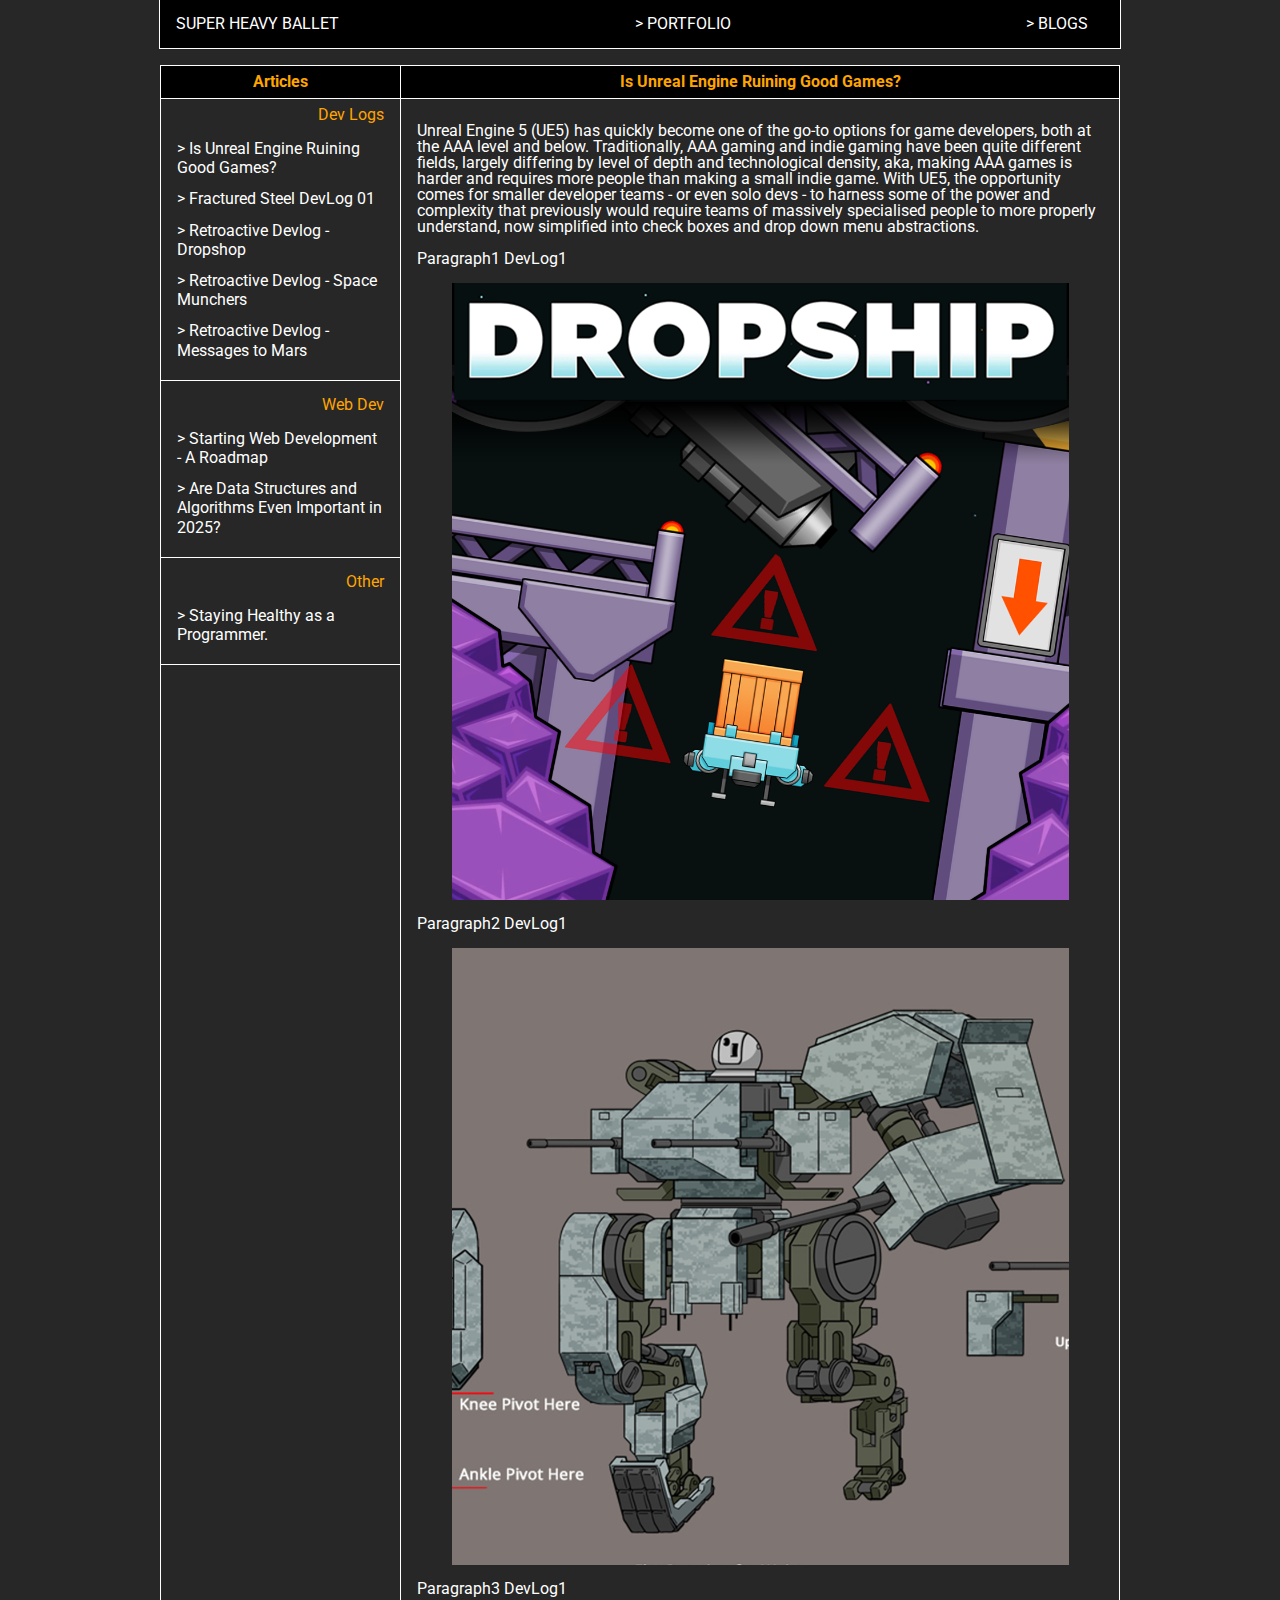
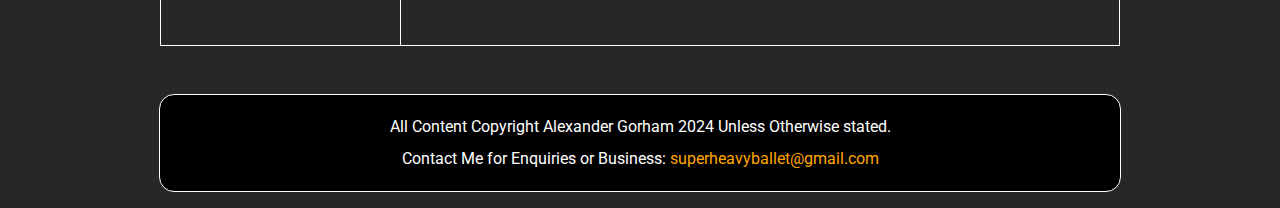
<file: blogs.html>
<!DOCTYPE html>
<html lang="en">
<head>
    <meta charset="UTF-8">
    <meta name="viewport" content="width=device-width, initial-scale=1.0">
    <title>SHB Contact</title>
    <link rel="stylesheet" type="text/css" href="./css/styles.css">
</head>
<body>

    <nav class="head-navbar">

        <ul>
            <li class="SHB-LOGO">SUPER HEAVY BALLET</li>
        
            <li><a href="index.html">PORTFOLIO</a></li>
            <li><a href="blogs.html">BLOGS</a></li>
   
        
            <!--<li><a href="/blogs/create">New Blog</a></li>-->
        </ul>
        </nav>

        <div class="blog-page-grid">

        
        <div class="side-menu">
            <h2>Articles</h2>
            <ul class="article-menu" id="article-menu">
                <div class="article-group">
             <h3>Dev Logs</h3>
                <ul class="devlog-articles" id="devlog-articles">
                
                </ul>
            </div>

                <div class="article-group">
                <h3>Web Dev</h3>
                <ul class="webdev-articles" id="webdev-articles">
                    
                </ul>
            </div>

            <div class="article-group">
                <h3>Other</h3>
                <ul class="other-articles" id="other-articles">
                    
                </ul>
            </div>

            </ul>
        </div>

        <div class="article-content">
            <h2 class="blog-title" id="blog-title"></h2>
            <div class="blog-body" id="blog-body">


                <p class="blog-subtitle" id="blog-subtitle"></p>
  
                <div class="blog-text" id="blog-text">
                    
                </div>
                

            </div>
        </div>

    </div>


        
        </body>
        <footer>
            <div class="footer-text">
            <h5>All Content Copyright Alexander Gorham 2024 Unless Otherwise stated.</h5>
        <h5>Contact Me for Enquiries or Business: <strong>superheavyballet@gmail.com</strong></h5>
        </div>
        </footer>
        <script>
            document.addEventListener('DOMContentLoaded', function () {

                let devLogPosts;
                let webDevPosts;
                let otherPosts;

                let articleMenu = document.getElementById("article-menu")
                let devlogArticles = document.getElementById("devlog-articles");
                let webDevArticles = document.getElementById("webdev-articles")
                let otherArticles = document.getElementById("other-articles");

                const blogContentArea = document.getElementById("blog-body");
                const blogContentTitle = document.getElementById("blog-title");
                const blogContentSubtitle = document.getElementById("blog-subtitle");
                const blogContentText = document.getElementById("blog-text");

                fetch('./data/blogs.json')
                        .then(response => {
                            if (!response.ok) {
                                throw new Error(`HTTP error! status: ${response.status}`);
                            }
                            return response.json();
                        })
                        .then(data => {
                            //console.log(data);
                    
                               devLogPosts = data["dev-logs"];
                               webDevPosts = data["web-dev"];
                               otherPosts = data["other"];
                    

                               devLogPosts.forEach(element => {
                                CreateBlogPost(element, devlogArticles, devLogPosts);

                               });

                               webDevPosts.forEach(element => {
                                CreateBlogPost(element, webDevArticles, webDevPosts);
                               })

                               otherPosts.forEach(element => {
                                CreateBlogPost(element, otherArticles, otherPosts);
                               })

                               GetBlogContentFromLink(devLogPosts[0]["title"], devlogArticles, devLogPosts);
                            

                               

                        
                        })
                        .catch(error => console.error('Error fetching JSON:', error)); 

                        

                        function CreateBlogPost(blogPostData, blogGroup, allPostsInGroup)
                        {
                            
                            const blogTitle = document.createElement("a");
                            blogTitle.textContent = blogPostData["title"];
                            
                            const blogTitleListElement = document.createElement("li");
                            blogTitleListElement.appendChild(blogTitle);

                            blogGroup.appendChild(blogTitleListElement);

                            blogTitle.addEventListener('click', (e) =>
                            {
                                GetBlogContentFromLink(blogPostData["title"], blogGroup, allPostsInGroup);
                            })


                        }

                        function GetBlogContentFromLink(linkTitle, blogGroup, allPostsInGroup)
                        {
                            console.log(linkTitle);
                            let clickedBlogPost = {};

                            allPostsInGroup.forEach((post) => {
                                if (post["title"] === linkTitle)
                                {
                                    clickedBlogPost = post;
                                }

                                
                                
                            })

                            PopulateBlogContentArea(clickedBlogPost);



                        }

                        function PopulateBlogContentArea(clickedBlogPost)
                        {
                            // Update title and subtitle
                            blogContentTitle.textContent = clickedBlogPost["title"];
                            blogContentSubtitle.textContent = clickedBlogPost["subtitle"]

                            // Clear existing content
                            while(blogContentText.firstChild)
                            {
                                blogContentText.removeChild(blogContentText.lastChild);
                            }

                             // Add paragraphs and images
                            clickedBlogPost["main-content"].forEach((block) => {

                                if(block.type === "text")
                                {
                                    const blogParagraph = document.createElement("p");
                                    blogParagraph.textContent = block.content;
                                    blogContentText.appendChild(blogParagraph);
                                }
                                else if(block.type === "image")
                                {
                                    const blogImage = document.createElement("img");
                                    blogImage.src = block.src;
                                    blogImage.alt = block.alt || "Blog Image";
                                    blogImage.className = "blog-image";
                                    blogContentText.appendChild(blogImage);
                                }
                                
                            })

                           
                        }

            })

                
            </script>
</file>
<file: css/styles.css>
@import url('https://fonts.googleapis.com/css2?family=Roboto:ital,wght@0,100;0,300;0,400;0,500;0,700;0,900;1,100;1,300;1,400;1,500;1,700;1,900&display=swap');
:root{

    font-family: 'roboto';
  
 
}

/* http://meyerweb.com/eric/tools/css/reset/ 
   v2.0 | 20110126
   License: none (public domain)
*/

html, body, div, span, applet, object, iframe,
h1, h2, h3, h4, h5, h6, p, blockquote, pre,
a, abbr, acronym, address, big, cite, code,
del, dfn, em, img, ins, kbd, q, s, samp,
small, strike, strong, sub, sup, tt, var,
b, u, i, center,
dl, dt, dd, ol, ul, li,
fieldset, form, label, legend,
table, caption, tbody, tfoot, thead, tr, th, td,
article, aside, canvas, details, embed, 
figure, figcaption, footer, header, hgroup, 
menu, nav, output, ruby, section, summary,
time, mark, audio, video {
	margin: 0;
	padding: 0;
	border: 0;
	font-size: 100%;
	font: inherit;
	vertical-align: baseline;
}
/* HTML5 display-role reset for older browsers */
article, aside, details, figcaption, figure, 
footer, header, hgroup, menu, nav, section {
	display: block;
}
body {
	line-height: 1;
}
ol, ul {
	
}
blockquote, q {
	quotes: none;
}
blockquote:before, blockquote:after,
q:before, q:after {
	content: '';
	content: none;
}
table {
	border-collapse: collapse;
	border-spacing: 0;
}

a:visited, a{
  color: white;
  translate: color 0.5 ease-in ease-out;
}

a{
  text-decoration: none;
}

a::before{
  content: '> ';
}

a:hover{
  color: orange;
  cursor: pointer;

}

a:hover::before {
content: ' ! ';
}

p, h1, h2, h3, h4, h5, h6{
  color: white;
}

/*//////////////////////////////////*/

body{
  display: flex;
  flex-direction: column;
  justify-content: center;
  align-items: center;
  background-color: rgb(39, 39, 39);
}

/* Navbar */

.head-navbar{
  display: flex;
  flex-direction: row;
  justify-content: space-between;
  width: 60rem;

  border-bottom: 1px solid white;
  margin-bottom: 1rem;
  border-left: 1px solid white;
  border-right: 1px solid white;
  background-color: black;

}

.SHB-LOGO{
  color: white;
}



.navbar-title{
  font-weight: bold;
}

.head-navbar ul{
  flex: 1;
  display: flex;
  flex-direction: row;
  align-items: center;
  justify-content: space-between;
  padding-top: 1rem;
  padding-bottom: 1rem;
  padding-left: 1rem;
  padding-right: 1rem;
}
.head-navbar ul li{
  padding-right: 1rem;

}


.page-container{
  background-color: gray;
}

/* Main Content */
.main-content{
 
  display: flex;
  flex-direction: column;
  align-items: center;
  justify-content: center;
  flex: 1;
  width: 60rem;

 


}

.hero-shelf{
  display: flex;
  flex-direction: row;
  justify-content: flex-start;
  align-items: flex-start;
  margin-top: 1rem;

  border: 1px solid white;
  border-radius: 15px;
  margin-bottom: 2rem;
  

}

.hero-shelf-left{
  margin: 0;
  padding: 0;
  flex: 1;
  display: flex;
  flex-direction: column;
  justify-content: center;
  align-items: center;
  border-right: 1px solid white;
  padding: 1rem;
}


.hero-shelf-right{
  margin: 0;
  padding: 1rem;

  flex: 2;
  display: flex;
  flex-direction: column;
  justify-content: space-between;
  align-items: flex-start;
  font-size: 0.85rem;
  line-height: 1.1;
  
}

.hero-text, .hero-shelf h1{
  font-size: 10rem;
  line-height: 8rem;
  font-weight: bolder;
  padding: 0;
  padding-bottom: 0.25rem;
  margin: 0;
  color: orange;

}

.hero-shelf strong{
  color: orange;
}

.sub-hero-text-top{
  font-weight: bolder;

}

.sub-hero-text, .hero-shelf h5{
  padding: 0;
  margin: 0;
  margin-bottom: 1rem;
}

.sub-hero-text-horizontal{
  display: flex;
  flex-direction: row;
  justify-content: space-between;

}

.sub-hero-text-horizontal h5{
 margin-left: 0.5rem;
}

.active-text{
  color: orange;
}

.social-media-icon::before{
  content: "";
}

.social-media-icon svg{
 height: 2rem;
 padding: 0 0.5rem 0 0.5rem;
}

.social-media-icon svg:hover{
  transform: scale(1.025%);
}

.social-media-icon:hover::before{
  content: "";
}



/* Side Menu */

.side-menu{
  display: flex;
  flex-direction: column;
  justify-content: start;
  border-top: 1px solid white;
  border-bottom: 1px solid white;
  border-left: 1px solid white;
  padding: 0 0 1rem 0;
  margin-bottom: 1rem;
  width: 12rem;
  flex: 1;
  
}

.side-menu h2{
  color: orange;
  background-color: black;
  padding: 0.5rem;
  text-align: center;
  border-bottom: 1px solid white;
  margin-bottom: 0.5rem;
}

.side-menu h2:first-of-type{
  font-weight: bold;
}
.side-menu li{
  padding: 0.5rem 1rem 0.25rem 1rem;
  line-height: 1.2rem;
}

/* Blog Page */

.blog-page-grid{
  display: flex;
  flex-direction: row;
  width: 60rem;
}

/* Article Menus */

.article-group{
  padding-bottom: 1rem;
  margin-bottom: 1rem;
  border-bottom: 1px solid white;
}

.article-group h3{
  text-align: end;
  padding-bottom: 0.5rem;
  color: #ffa500;
  padding-right: 1rem;
}
/* Article Content */
.article-content{
  display: flex;
  flex-direction: column;
  justify-content: start;
  border: 1px solid white;
  padding: 0 0 1rem 0;
  margin-bottom: 1rem;
  flex: 3;
}

.article-content h2:first-of-type{
  font-weight: bold;
}
.blog-body{
  display: flex;
  flex-direction: column;
  padding: 1rem;
}

.blog-body img{
  display: flex;
  flex-direction: row;
  align-self: center;
  justify-self: center;
  max-width: 90%;
  margin-bottom: 1rem;
}

.blog-body h1{
  text-align: center;
  margin-bottom: 2rem;
  font-weight: bold;
}

.blog-body p{
  margin-bottom: 1rem;
}

.article-content h2{
  color: orange;
  background-color: black;
  padding: 0.5rem;
  text-align: center;
  border-bottom: 1px solid white;
  margin-bottom: 0.5rem;
}

/* Projects */

.category-selector{
  border-left: 1px solid white;
  border-bottom: 1px solid white;
  padding: 1rem;
}

.project-category{
  
  border-right: 1px solid white;


  display: flex;
  flex-direction: row;

}



.category-spacer{
  flex: 4;
}


.selected-category{
  padding: 0.5rem;
  background-color: black;
  border-left: 1px solid white;
  border-right: 1px solid white;
  border-bottom: 1px solid white;
  text-align: center;
  flex: 1;
  color: orange;
  font-weight: bold;
}

.project-container{
  padding-top: 2rem;
  border-right: 1px solid white;
  border-bottom: 1px solid white;

  
}

.individual-project{
  display: flex;
  flex-direction: row;
  margin-bottom: 3rem;
  
}

.individual-project-body{
  flex: 5;

  border: 1px solid white;
  padding-bottom: 1rem;
}

.individual-project-buffer{
  flex: 0.3;
  border-top: 1px solid white;
}

.project-title-area{
  background-color: black;
  padding: 1rem;
  border-bottom: 1px solid white;
  display: flex;
  flex-direction: row;
  justify-content: space-between;
}

.project-title-area h5{
  font-weight: bold;
  color: orange;
}


.individual-project-body-top{
  display: flex;
  flex-direction: row;
  

}

.individual-project-body-top-text{
  margin-top: 2rem;
  flex: 5;
}

.individual-project-body-top-image{
  flex: 1.5;
  background-color: black;
  margin-bottom: 1rem;
}

.individual-project-body p{
  padding-left: 2rem;
  padding-right: 2rem;
  margin-bottom: 1rem;
}

.individual-project-body-bottom p:last-of-type{
  margin-bottom: 2rem;

}

.individual-project-body-bottom a{
  padding-left: 4rem;

}

/* Temp Content */

.temp-content
{
  display: flex;
  flex-direction: column;
  text-align: center;
  justify-content: center;
  align-items: center;
}

.temp-content h5{
  margin-bottom: 1rem;
}

.temp-content strong{
  color: orange;
}

.temp-content svg{
  width: 70px;
  margin-bottom: 2rem;
}

.social-media-icon svg:hover{

  cursor: pointer;
  transform: scale(105%);
}

.social-media-icon svg:hover path{
  fill: orange;
}
/* Footer */

footer{

  margin-top: 1rem;
  display: flex;
  flex-direction: row;
  align-items: center;
  justify-content: center;

  width: 65rem;


  border-top: 1px solid white;
  border-bottom: 1px solid white;
  margin-bottom: 1rem;
  border-left: 1px solid white;
  border-right: 1px solid white;
  background-color: black;
  
}

footer h5{
  padding-top: 1rem;
  padding-bottom: 1rem;
  padding-left: 1rem;
  padding-right: 1rem;

}

.type-tabs-container{
  display: flex;
  flex-direction: row ;
  width: 60rem;
  border: 1px solid white;
  border-radius: 15px;

}

.type-tab{
  
  
  flex: 1;
}

.tab-title h5:first-of-type{
  color: orange;
  font-weight: bold;

}


.tab-title{
  display: flex;
  flex-direction: row;
  border-bottom: 1px solid white;
  justify-content: space-between;
  margin-bottom: 1rem;
  padding: 1.25rem 1rem;
  align-items: center;

  border-radius: 15px 15px 0 0;
}

.first-section{
  border-bottom: 1px solid white;
}

.tab-title-secondary{
  margin-top: 1rem;
  text-align: end;
}

.tab-content{

  padding: 0.5rem 0 0 2rem;
}

.tab-content svg{
  max-width: 1.25rem;
  max-height: 1.25rem;
  padding-right: 0.5rem;
}

.experience-section{
  padding: 1rem;
}

.experience-head{
  display: flex;
  flex-direction: row;
  margin-bottom: 1rem;
}
.experience-title{
  color: #ffa500;
  font-weight: bold;
  margin-bottom: 1rem;
}

.experience-year{
  padding-left: 1rem;
  margin-bottom: 1rem;
}

.experience-list li::before{
  content: "- ";
  padding-right: 1rem;
  
}

.experience-list{
  font-size: 0.85rem;
  line-height: 1.1;
}

.tab-section p{
  margin-bottom: 0.5rem;
  line-height: 1.2rem;
}

.type-tab{
  display: flex;
  flex-direction: column;
}
.type-tab ul{
  padding-left: 1rem;
  color: white;
}
.type-tab ul li{
  margin-bottom: 0.5rem;
  line-height: 1.2rem;
}

.tab-section{
  padding-bottom: 1rem;

}

.social-media-tray{
  margin-bottom: 1rem;
 

}

/* Work Examples */

.work-selector{
  display: flex;
  flex-direction: column;
  align-items: center;
  margin-bottom: 2rem;

}
.work-types{
  display: flex;
  flex-direction: row;
  justify-content: space-between;
 
}

.work-types h5{
  border: 1px solid white;
  border-radius: 10px;
  padding: 0.5rem;
  margin: 0.5rem;
  text-align: center;
}

.work-types h5:hover{
  cursor: pointer;
  background-color: white;
  color: black;
}

.work-example-container{
  display: flex;
  flex-direction: column;
  justify-content: center;
  align-items: center;
}

.work-example-container h5{
  padding: 3rem 2rem 2rem 2rem;
  color: orange;
  font-weight: bold;
}

.work-examples{
  display: grid;
  grid-template-columns: 1fr 1fr;
  gap: 1rem;

  margin-bottom: 1rem;
  color: white;
}

.work-example-piece{
  display: flex;
  flex-direction: column;
  justify-content: space-between;
  margin-bottom: 1rem;
  border: 1px solid white;
  border-radius: 10px;
  padding: 1rem;
  width: 25rem;
}

.work-example-piece h5{
  text-align: center;
  padding: 0.5rem;
  color: #ffa500;
  font-weight: bold;
  margin-bottom: 1rem;
}

.work-example-piece p{
  margin-left: 1rem;
  padding-bottom: 0.5rem;
  font-size: 0.9rem;
  line-height: 1.1rem;
}

.example-content{
  display: flex;
  flex-direction: row;
  justify-content: center;
  align-items: start;
}

.example-image{
  
  max-width: 10rem;
  height: 10rem;
  object-fit: cover;
  border-radius: 10px;
}

.work-example-piece a{
  background-color: rgb(255, 255, 255);
  color: black;
  padding: 0.25rem;
  border-radius: 8px;
  text-align: center;
  margin-top: 1rem;

}

.work-example-piece a:hover{
  background-color: orange;
}

.hidden{
  display: none;
}

.selected{
  background-color: rgb(255, 255, 255);

  color: black;
}


.tab-title svg{
  max-width: 1.25rem;
  max-height: 1.25rem;
  padding-right: 0.5rem;

}

li{
  display: flex;
  flex-direction: row;
  align-items: center;
}

.about-container{
  display: flex;
  flex-direction: row ;
  width: 60rem;
  border: 1px solid white;
  border-radius: 15px;
}


.about-text{
  padding: 2rem;
}

.about-text strong{
  color: #ffa500;
}

.hidden{
  display: none;
}

footer{
  width: 60rem;
  
  background-color: black;
  border-radius: 15px;
 
  display: flex;
  flex-direction: column;
  margin-top: 2rem;
}

footer h5{
  padding: 0.5rem;
}

.footer-text{
  text-align: center;
  padding: 1rem;
  color: white;
}

em{
  font-style: italic;
  color: gray;
}

.footer-text strong{
  color: #ffa500;
}

@media (max-width: 1100px) {
  .about-container, .type-tabs-container,  .main-content, footer, .head-navbar{
    width: 90vw; /* 90% of the viewport width */
  }

  .work-examples{
    display: flex;
    flex-direction: column;
 
  
    margin-bottom: 1rem;
    color: white;
  }

  .work-example-piece{
    width: 80vw;
  }


}

@media (max-width: 800px)
{

}

@media (max-width: 500px)
{
 .hero-shelf{
  flex-direction: column;
  justify-content: center;
  align-items: center;
 }
 .hero-shelf-left{

  border: none;

 }

 .head-navbar
 {
  font-size: small;
 }

 .work-types h5{
  font-size: small;
 }
}

@media (max-width: 400px)
{

  .head-navbar
  {
   font-size: x-small;
  }

  a::before{
    content: '';
  }
}
</file>
